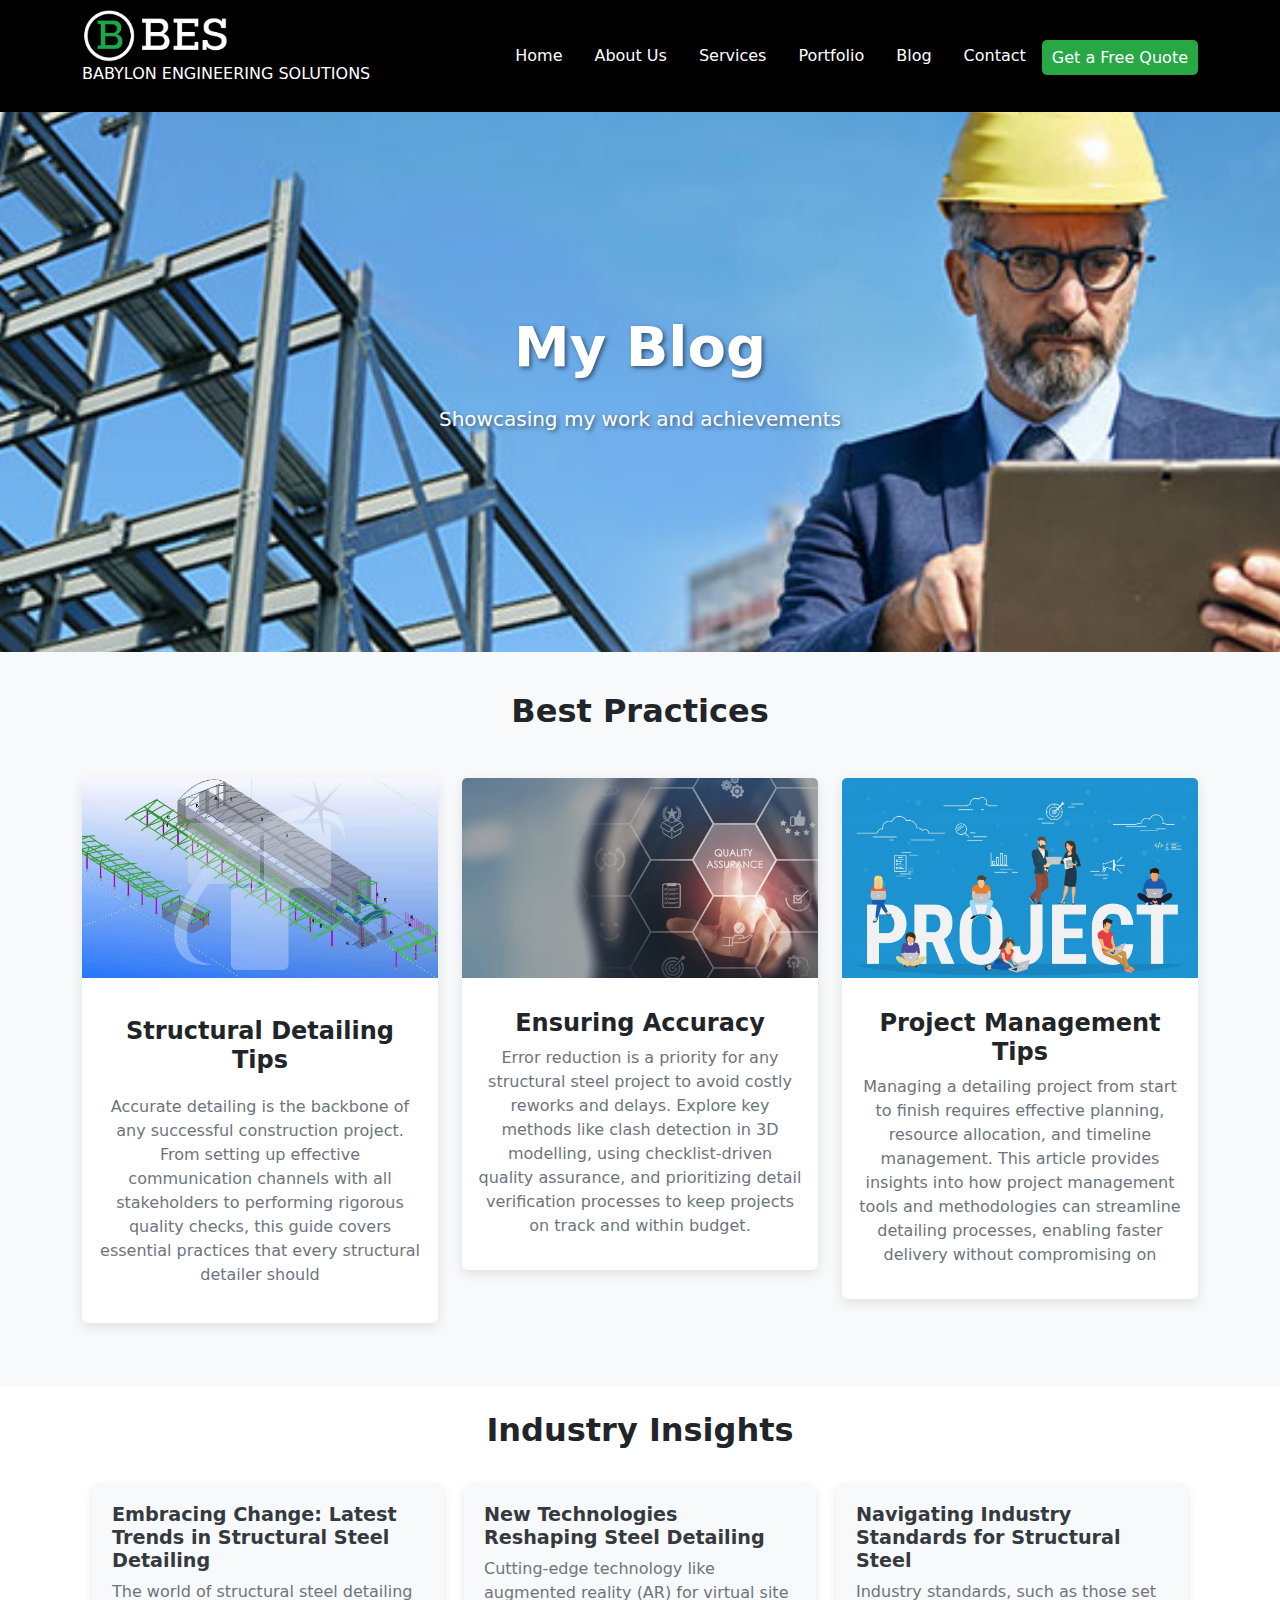
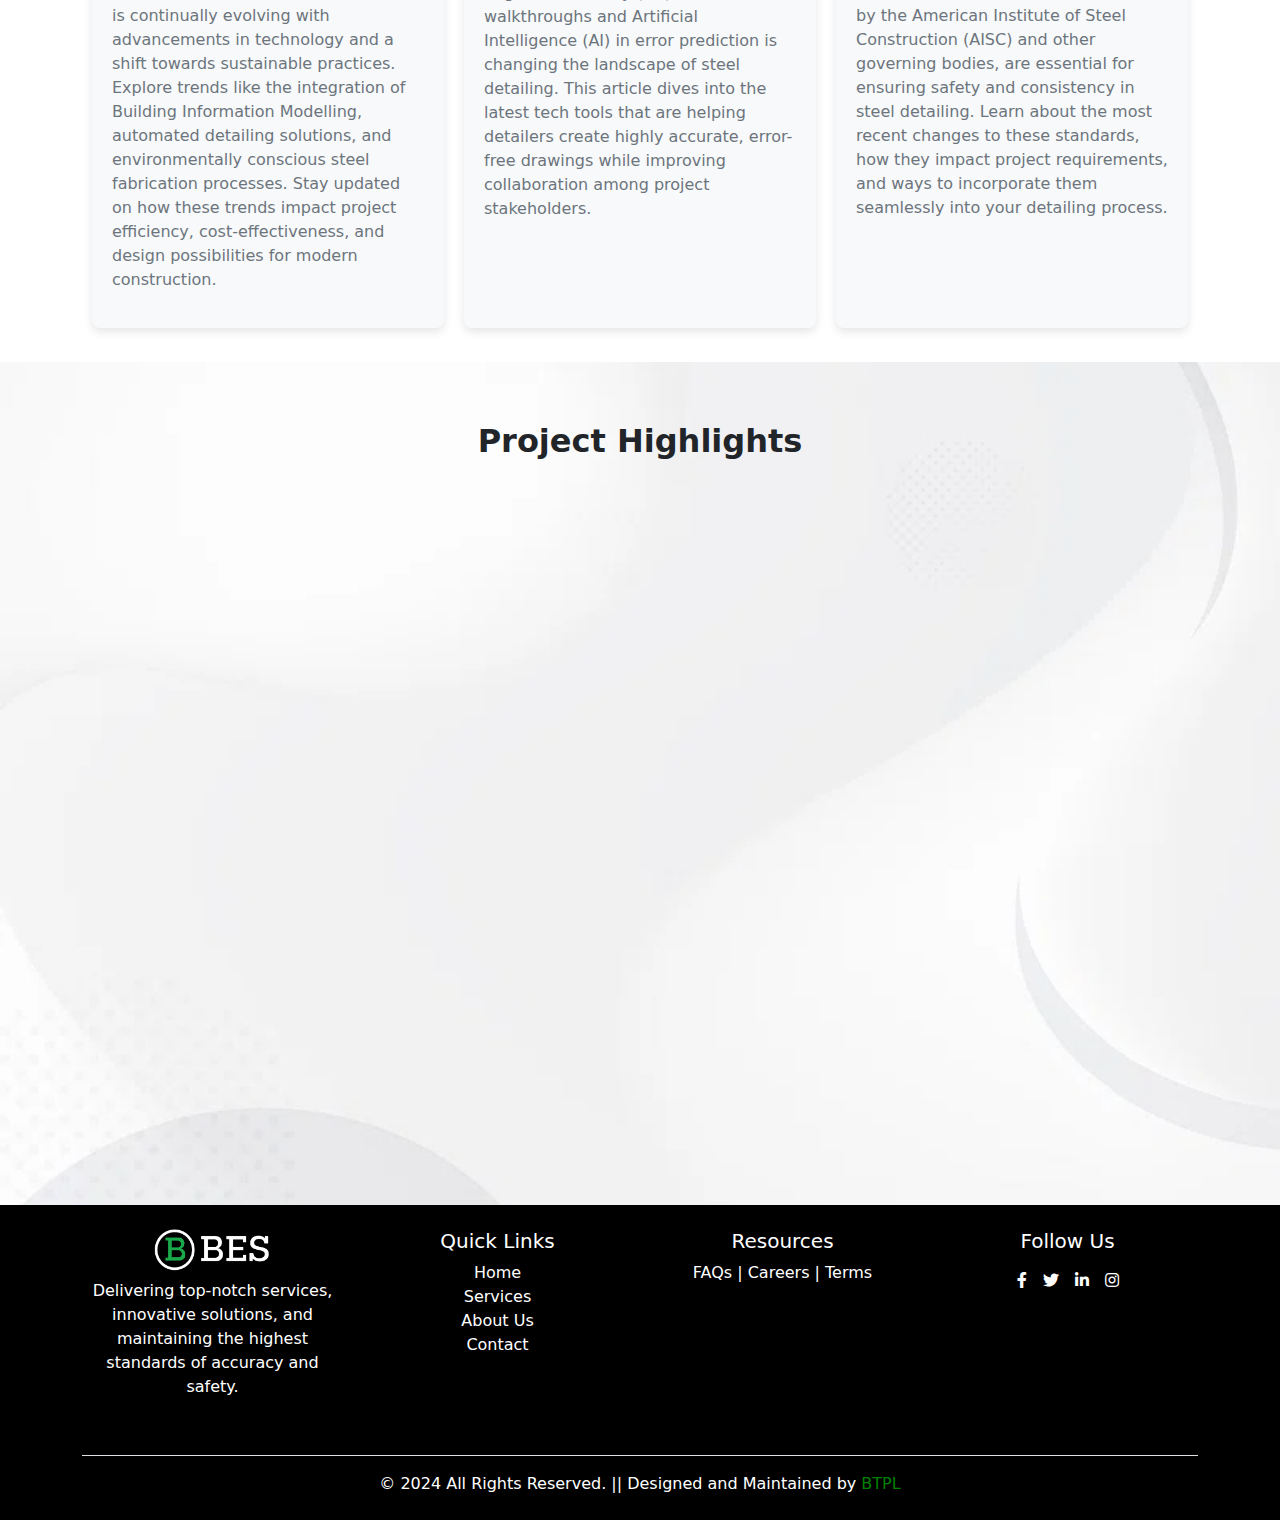
<file: blog.html>
<!DOCTYPE html>
<html lang="en">

<head>
    <meta charset="UTF-8">
    <meta name="viewport" content="width=device-width, initial-scale=1.0">
    <title>BES</title>
    <link href="https://cdn.jsdelivr.net/npm/bootstrap@5.3.3/dist/css/bootstrap.min.css" rel="stylesheet"
        integrity="sha384-QWTKZyjpPEjISv5WaRU9OFeRpok6YctnYmDr5pNlyT2bRjXh0JMhjY6hW+ALEwIH" crossorigin="anonymous">
    <link rel="stylesheet" href="style.css">
    <link href="https://unpkg.com/aos@2.3.1/dist/aos.css" rel="stylesheet">
    <link rel="stylesheet" href="https://cdnjs.cloudflare.com/ajax/libs/font-awesome/6.6.0/css/all.min.css">

    <script src="https://code.jquery.com/jquery-3.6.0.min.js"></script>
    <link rel="shortcut icon" type="image/x-icon" href="imges/BES WHITE-01[1].png" style="border-radius:50%;">

    <script>
        $(function () {
            $("#header").load("header.html");
            $("#footer").load("footer.html");
        });
    </script>

</head>

<body>
    <div id="header"></div>

    <section class="pro-section2 d-flex align-items-center text-white text-center">
        <div class="container">
            <div class="animated-title mb-4">
                <h1 class="display-4 fw-bold ">My Blog</h1>
            </div>
            <p class="lead">Showcasing my work and achievements</p>
        </div>
    </section>
           

   
  
  
   

      <section class="best-practices text-center">
        <div class="container">
            <h2 class="mb-5">Best Practices</h2>
            <div class="row">
                <!-- Sample Post Card -->
                <div class="col-md-4 mb-4">
                    <div class="card post-card">
                        <img src="imges/steel1.jpeg" alt="Structural Detailing Tips" class="card-img-top">
                        <div class="card-body">
                            <h5 class="post-title py-2">Structural Detailing Tips</h5>
                            <p class="post-summary py-1">Accurate detailing is the backbone of any successful construction project. From setting up effective communication channels with all stakeholders to performing rigorous quality checks, this guide covers essential practices that every structural detailer should </p>
                            <!-- <a href="#" class="btn btn-primary">Read More</a> -->
                        </div>
                    </div>
                </div>
    
                <!-- Post Card for Accuracy -->
                <div class="col-md-4 mb-4">
                    <div class="card post-card">
                        <img src="imges/blo.webp" alt="Ensuring Accuracy" class="card-img-top">
                        <div class="card-body">
                            <h5 class="post-title ">Ensuring Accuracy</h5>
                            <p class="post-summary">Error reduction is a priority for any structural steel project to avoid costly reworks and delays. Explore key methods like clash detection in 3D modelling, using checklist-driven quality assurance, and prioritizing detail verification processes to keep projects on track and within budget.</p>
                            <!-- <a href="#" class="btn btn-primary">Read More</a> -->
                        </div>
                    </div>
                </div>
    
                <!-- Post Card for Project Management -->
                <div class="col-md-4 mb-4">
                    <div class="card post-card">
                        <img src="imges/bloo.jpg" alt="Project Management Tips" class="card-img-top">
                        <div class="card-body">
                            <h5 class="post-title">Project Management Tips</h5>
                            <p class="post-summary">Managing a detailing project from start to finish requires effective planning, resource allocation, and timeline management. This article provides insights into how project management tools and methodologies can streamline detailing processes, enabling faster delivery without compromising on </p>
                            <!-- <a href="#" class="btn btn-primary">Read More</a> -->
                        </div>
                    </div>
                </div>
            </div>
        </div>
    </section>
    
    <div class="container insights-container py-4">
        <h2 class="text-center mb-4">Industry Insights</h2>
        <div class="d-flex flex-row flex-wrap"> <!-- Enables one-line layout with wrap for small screens -->
      
          <!-- Article 1 -->
          <div class="insight-article">
            <h3 class="insight-title">Embracing Change: Latest Trends in Structural Steel Detailing</h3>
            <p class="insight-description">The world of structural steel detailing is continually evolving with advancements in technology and a shift towards sustainable practices. Explore trends like the integration of Building Information Modelling, automated detailing solutions, and environmentally conscious steel fabrication processes. Stay updated on how these trends impact project efficiency, cost-effectiveness, and design possibilities for modern construction.</p>
            <!-- <a href="#" class="read-more">Read More</a> -->
          </div>
      
          <!-- Article 2 -->
          <div class="insight-article">
            <h3 class="insight-title">New Technologies Reshaping Steel Detailing</h3>
            <p class="insight-description">Cutting-edge technology like augmented reality (AR) for virtual site walkthroughs and Artificial Intelligence (AI) in error prediction is changing the landscape of steel detailing. This article dives into the latest tech tools that are helping detailers create highly accurate, error-free drawings while improving collaboration among project stakeholders.</p>
            <!-- <a href="#" class="read-more">Read More</a> -->
          </div>
      
          <!-- Article 3 -->
          <div class="insight-article">
            <h3 class="insight-title">Navigating Industry Standards for Structural Steel</h3>
            <p class="insight-description">Industry standards, such as those set by the American Institute of Steel Construction (AISC) and other governing bodies, are essential for ensuring safety and consistency in steel detailing. Learn about the most recent changes to these standards, how they impact project requirements, and ways to incorporate them seamlessly into your detailing process.</p>
            <!-- <a href="#" class="read-more">Read More</a> -->
          </div>
      
        </div>
      </div>
      
    <!-- <section class="software-comparisons text-center py-4">
        <div class="container">
            <h2 class="mb-5">Software Comparisons</h2>
            <div class="row">

                <div class="col-md-4 mb-4">
                    <div class="card comparison-card">
                        <img src="imges/bannerr.avif" alt="AutoCAD Software" class="card-img-top">
                        <div class="card-body">
                            <h5 class="comparison-title">AutoCAD</h5>
                            <p class="comparison-summary">Ideal for 2D and 3D CAD designs, offering great flexibility for architectural and structural projects.</p>
    
                        </div>
                    </div>
                </div>
    
            
                <div class="col-md-4 mb-4">
                    <div class="card comparison-card">
                        <img src="imges/rvit.png" alt="Revit Software" class="card-img-top">
                        <div class="card-body">
                            <h5 class="comparison-title ">Revit</h5>
                            <p class="comparison-summary">Specialized in Building Information Modeling (BIM), suitable for collaborative and multi-disciplinary </p>
                    
                        </div>
                    </div>
                </div>
    

                <div class="col-md-4 mb-4">
                    <div class="card comparison-card">
                        <img src="imges/Combiner-cor.png" alt="SolidWorks Software" class="card-img-top">
                        <div class="card-body">
                            <h5 class="comparison-title">SolidWorks</h5>
                            <p class="comparison-summary">Great for mechanical and industrial design projects, known for its 3D design precision and modeling </p>
                
                        </div>
                    </div>
                </div>
            </div>
        </div>
    </section> -->


    <div class="container-fluid project-highlights tt">
        <div class="container highlights-container">
          <h2 class="text-center mb-4 text-dark">Project Highlights</h2>
          <div class="row justify-content-center">
        
            <!-- Project 1 -->
            <div class="col-md-4 project-card">
              <h3 class="highlight-title">A Complex Industrial Facility: Detailing Challenges and Solutions</h3>
              <p class="highlight-description">Every project brings unique challenges, but large-scale industrial facilities often require a higher level of coordination and precision. This article highlights a recent project we completed, detailing the solutions we applied to overcome obstacles, ensure precision in connection detailing, and facilitate efficient fabrication and erection.</p>
              <!-- <a href="#" class="read-more">Read More</a> -->
            </div>
        
            <!-- Project 2 -->
            <div class="col-md-4 project-card">
              <h3 class="highlight-title">Commercial Construction Success: Steel Detailing for a Multi-Level Office Building</h3>
              <p class="highlight-description">Working on high-rise buildings poses its own set of challenges, from complex connection points to ensuring structural alignment across levels. In this project highlight, we walk through our detailing process for a multi-level office building, showcasing the strategies we used to maintain accuracy, reduce waste, and meet tight deadlines.</p>
              <!-- <a href="#" class="read-more">Read More</a> -->
            </div>
        
            <!-- Project 3 (if desired) -->
            <div class="col-md-4 project-card">
              <h3 class="highlight-title">Another Project Example</h3>
              <p class="highlight-description">Description of another project with its own unique set of challenges, focusing on a specific area of the construction process or detailing techniques.</p>
              <!-- <a href="#" class="read-more">Read More</a> -->
            </div>
          </div>
        </div>
      </div>
      
    <div id="footer"></div>
    <!-- Bootstrap JS -->
    <script src="https://unpkg.com/aos@2.3.1/dist/aos.js"></script>
    <script src="https://code.jquery.com/jquery-3.5.1.min.js"></script>
    <script src="https://cdn.jsdelivr.net/npm/@popperjs/core@2.9.2/dist/umd/popper.min.js"></script>
    <script src="https://maxcdn.bootstrapcdn.com/bootstrap/4.5.2/js/bootstrap.min.js"></script>
    <script>
        AOS.init();
    </script>
</body>

</html>
</file>
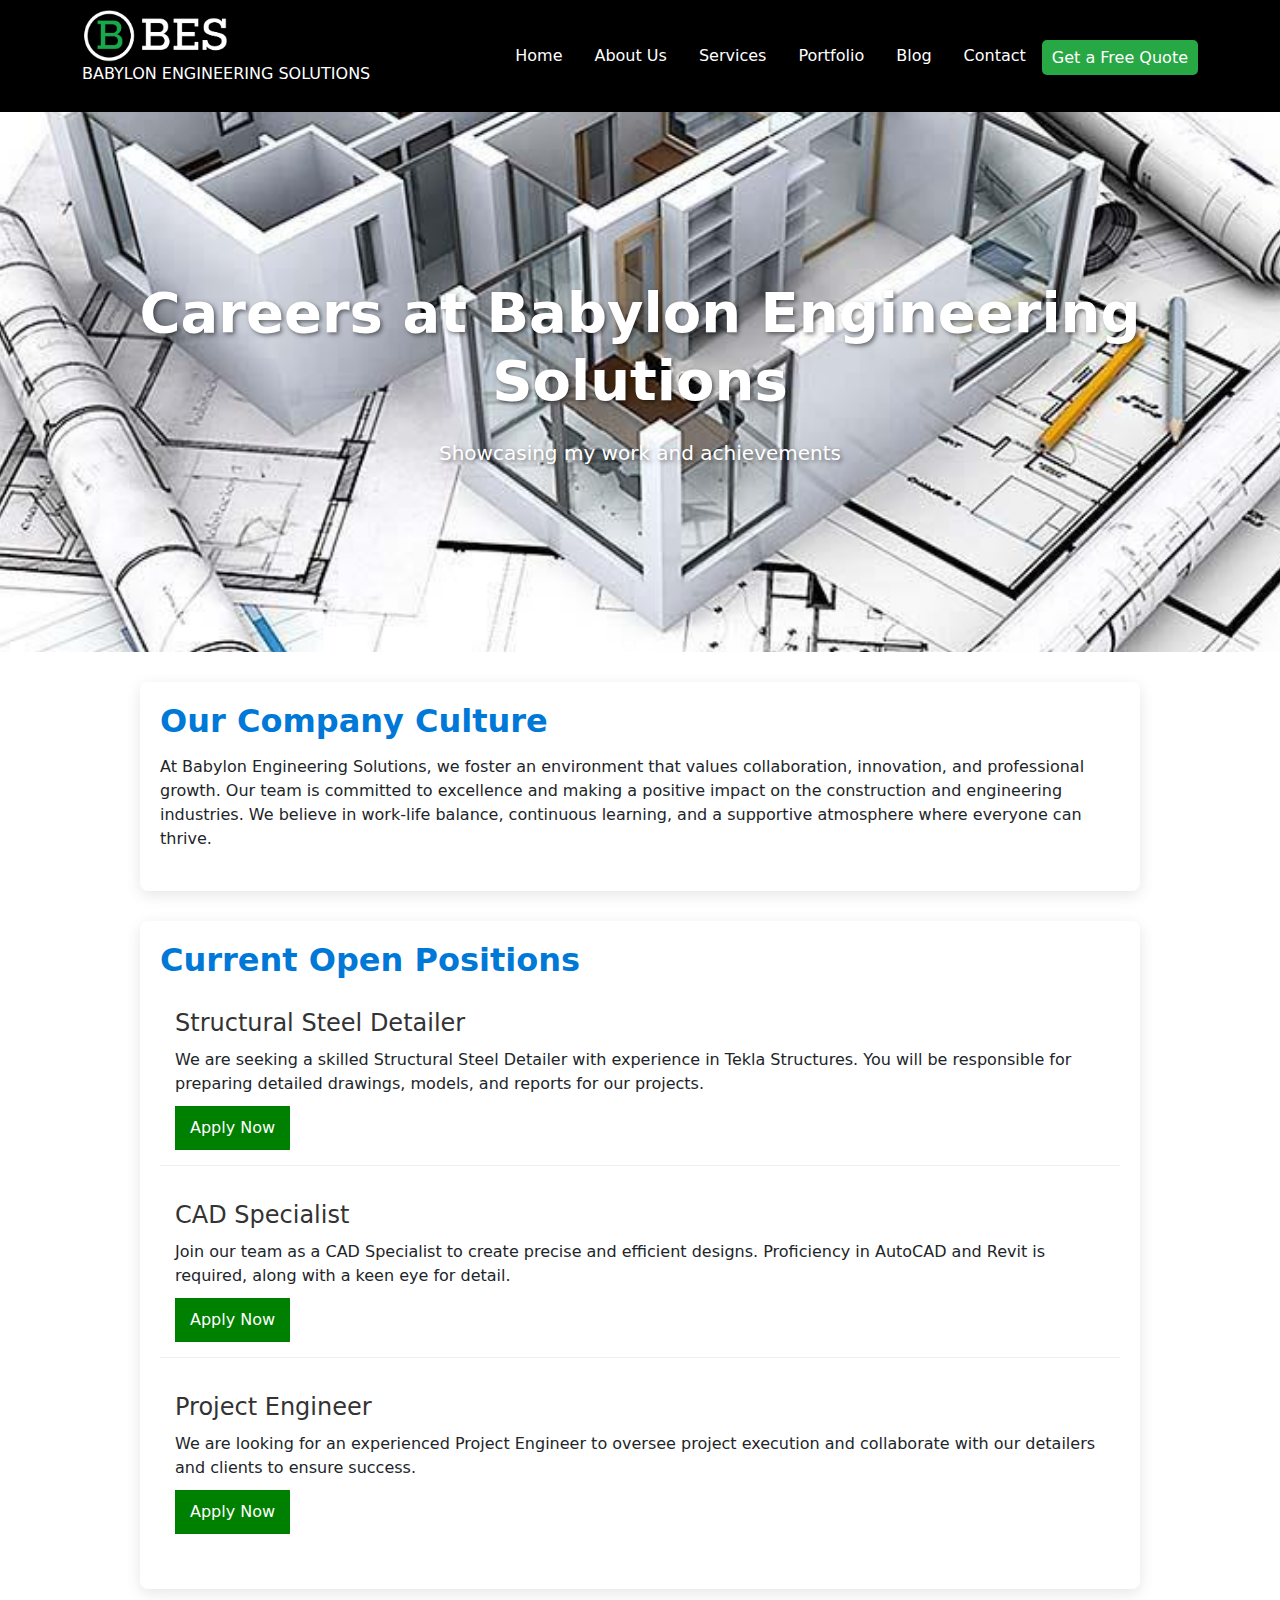
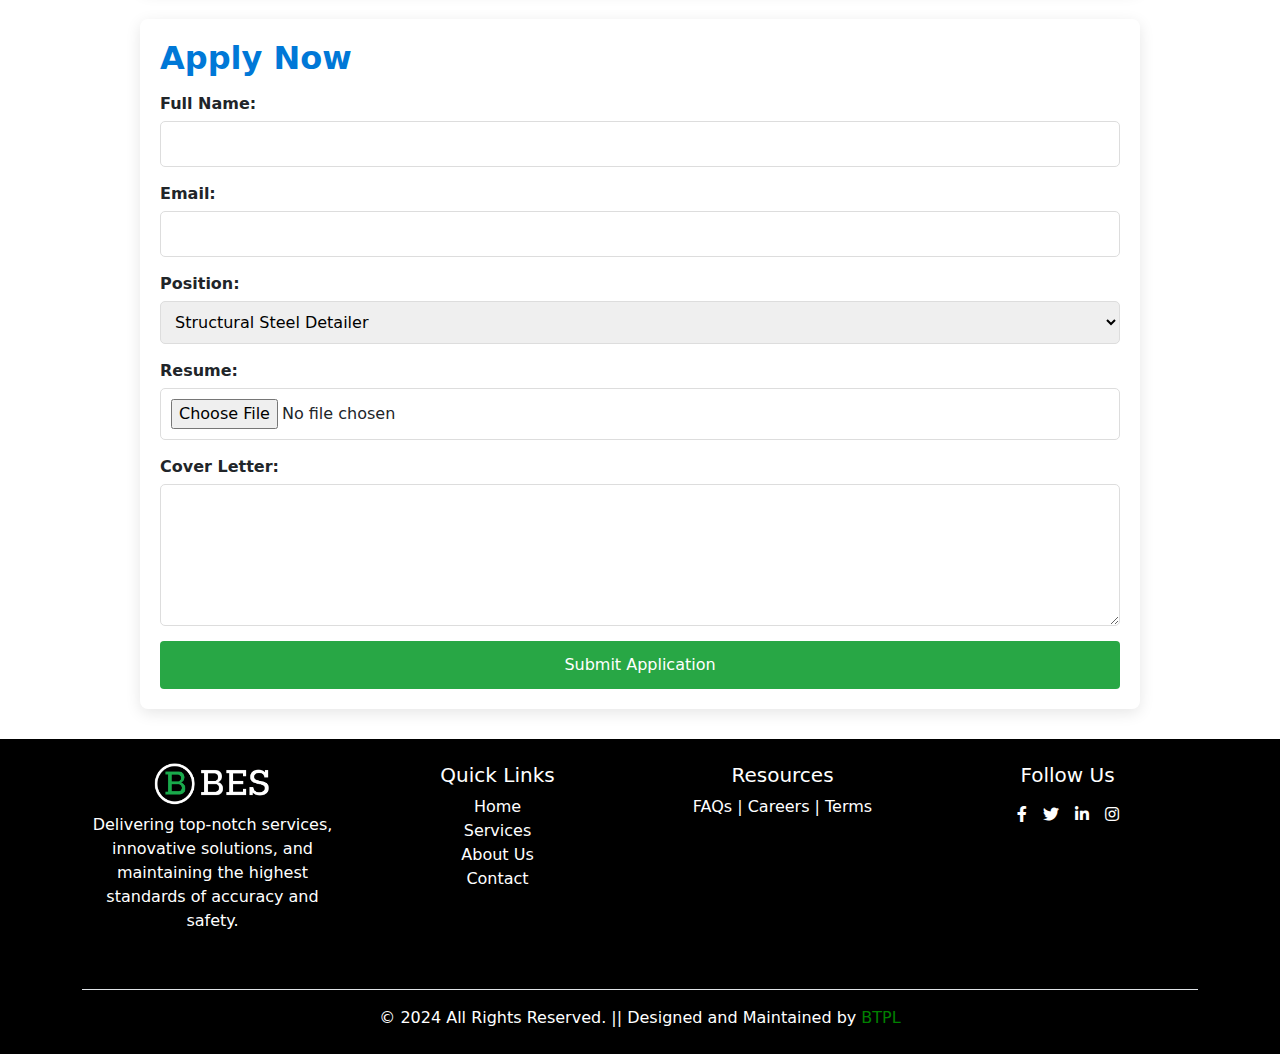
<file: carre.html>
<!DOCTYPE html>
<html lang="en">

<head>
    <meta charset="UTF-8">
    <meta name="viewport" content="width=device-width, initial-scale=1.0">
    <title>BES</title>
    <link href="https://cdn.jsdelivr.net/npm/bootstrap@5.3.3/dist/css/bootstrap.min.css" rel="stylesheet"
        integrity="sha384-QWTKZyjpPEjISv5WaRU9OFeRpok6YctnYmDr5pNlyT2bRjXh0JMhjY6hW+ALEwIH" crossorigin="anonymous">
    <link rel="stylesheet" href="style.css">
    <link href="https://unpkg.com/aos@2.3.1/dist/aos.css" rel="stylesheet">
    <link rel="stylesheet" href="https://cdnjs.cloudflare.com/ajax/libs/font-awesome/6.6.0/css/all.min.css">

    <script src="https://code.jquery.com/jquery-3.6.0.min.js"></script>
    <link rel="shortcut icon" type="image/x-icon" href="imges/BES WHITE-01[1].png" style="border-radius:50%;">

    <script>
        $(function () {
            $("#header").load("header.html");
            $("#footer").load("footer.html");
        });
    </script>
 <style>

.culture-section,
.positions-section,
.application-form-section {
    max-width: 1000px;
    margin: 30px auto;
    padding: 20px;
    background-color: #fff;
    border-radius: 8px;
    box-shadow: 0 4px 15px rgba(0, 0, 0, 0.1);
    animation: slideIn 1.5s ease-out;
}

.culture-section h2,
.positions-section h2,
.application-form-section h2 {
    font-size: 2em;
    color: #0078d7;
    margin-bottom: 15px;
}

.culture-section p {
    margin-bottom: 20px;
}

.position {
    margin-bottom: 20px;
    padding: 15px;
    border-bottom: 1px solid #eee;
}

.position:last-child {
    border-bottom: none;
}

.position h3 {
    font-size: 1.5em;
    color: #333;
}

.position p {
    margin: 10px 0;
}

.apply-btn {
    background-color: green;
    color: #fff;
    border: none;
    padding: 10px 15px;
    cursor: pointer;
    transition: background-color 0.3s;
}

.apply-btn:hover {
    background-color: #005bb5;
}

.application-form {
    display: flex;
    flex-direction: column;
}

.application-form label {
    margin-bottom: 5px;
    font-weight: bold;
}

.application-form input,
.application-form select,
.application-form textarea {
    margin-bottom: 15px;
    padding: 10px;
    border: 1px solid #ddd;
    border-radius: 5px;
    font-size: 1em;
}

.submit-btn {
    background-color: green;
    color: #fff;
    border: none;
    padding: 10px 15px;
    cursor: pointer;
    transition: background-color 0.3s;
}

.submit-btn:hover {
    background-color: #005bb5;
}


/* Animation Styles */
@keyframes fadeIn {
    from {
        opacity: 0;
    }
    to {
        opacity: 1;
    }
}

@keyframes slideIn {
    from {
        transform: translateY(20px);
        opacity: 0;
    }
    to {
        transform: translateY(0);
        opacity: 1;
    }
}

 </style>

</head>

<body>
    <div id="header"></div>

    <section class="pro-section d-flex align-items-center text-white text-center">
        <div class="container">
            <div class="animated-title mb-4">
                <h1 class="display-4 fw-bold ">Careers at Babylon Engineering Solutions</h1>
            </div>
            <p class="lead">Showcasing my work and achievements</p>
        </div>
    </section>
           

    <section class="culture-section">
        <h2>Our Company Culture</h2>
        <p>At Babylon Engineering Solutions, we foster an environment that values collaboration, innovation, and professional growth. Our team is committed to excellence and making a positive impact on the construction and engineering industries. We believe in work-life balance, continuous learning, and a supportive atmosphere where everyone can thrive.</p>
    </section>

    <section class="positions-section">
        <h2>Current Open Positions</h2>

        <div class="position">
            <h3>Structural Steel Detailer</h3>
            <p>We are seeking a skilled Structural Steel Detailer with experience in Tekla Structures. You will be responsible for preparing detailed drawings, models, and reports for our projects.</p>
            <button class="apply-btn">Apply Now</button>
        </div>

        <div class="position">
            <h3>CAD Specialist</h3>
            <p>Join our team as a CAD Specialist to create precise and efficient designs. Proficiency in AutoCAD and Revit is required, along with a keen eye for detail.</p>
            <button class="apply-btn">Apply Now</button>
        </div>

        <div class="position">
            <h3>Project Engineer</h3>
            <p>We are looking for an experienced Project Engineer to oversee project execution and collaborate with our detailers and clients to ensure success.</p>
            <button class="apply-btn">Apply Now</button>
        </div>
    </section>

    <section class="application-form-section">
        <h2>Apply Now</h2>
        <form class="application-form">
            <label for="name">Full Name:</label>
            <input type="text" id="name" name="name" required>

            <label for="email">Email:</label>
            <input type="email" id="email" name="email" required>

            <label for="position">Position:</label>
            <select id="position" name="position" required>
                <option value="Structural Steel Detailer">Structural Steel Detailer</option>
                <option value="CAD Specialist">CAD Specialist</option>
                <option value="Project Engineer">Project Engineer</option>
            </select>

            <label for="resume">Resume:</label>
            <input type="file" id="resume" name="resume" required>

            <label for="message">Cover Letter:</label>
            <textarea id="message" name="message" rows="5" required></textarea>

            <button type="submit" class="submit-btn">Submit Application</button>
        </form>
    </section>



     
    
 
      


  
      
    <div id="footer"></div>
    <!-- Bootstrap JS -->
    <script src="https://unpkg.com/aos@2.3.1/dist/aos.js"></script>
    <script src="https://code.jquery.com/jquery-3.5.1.min.js"></script>
    <script src="https://cdn.jsdelivr.net/npm/@popperjs/core@2.9.2/dist/umd/popper.min.js"></script>
    <script src="https://maxcdn.bootstrapcdn.com/bootstrap/4.5.2/js/bootstrap.min.js"></script>
    <script>
        AOS.init();

        document.addEventListener('DOMContentLoaded', function () {
    // Add any interactive JavaScript functionality here if needed
});


    </script>
  
</body>

</html>
</file>
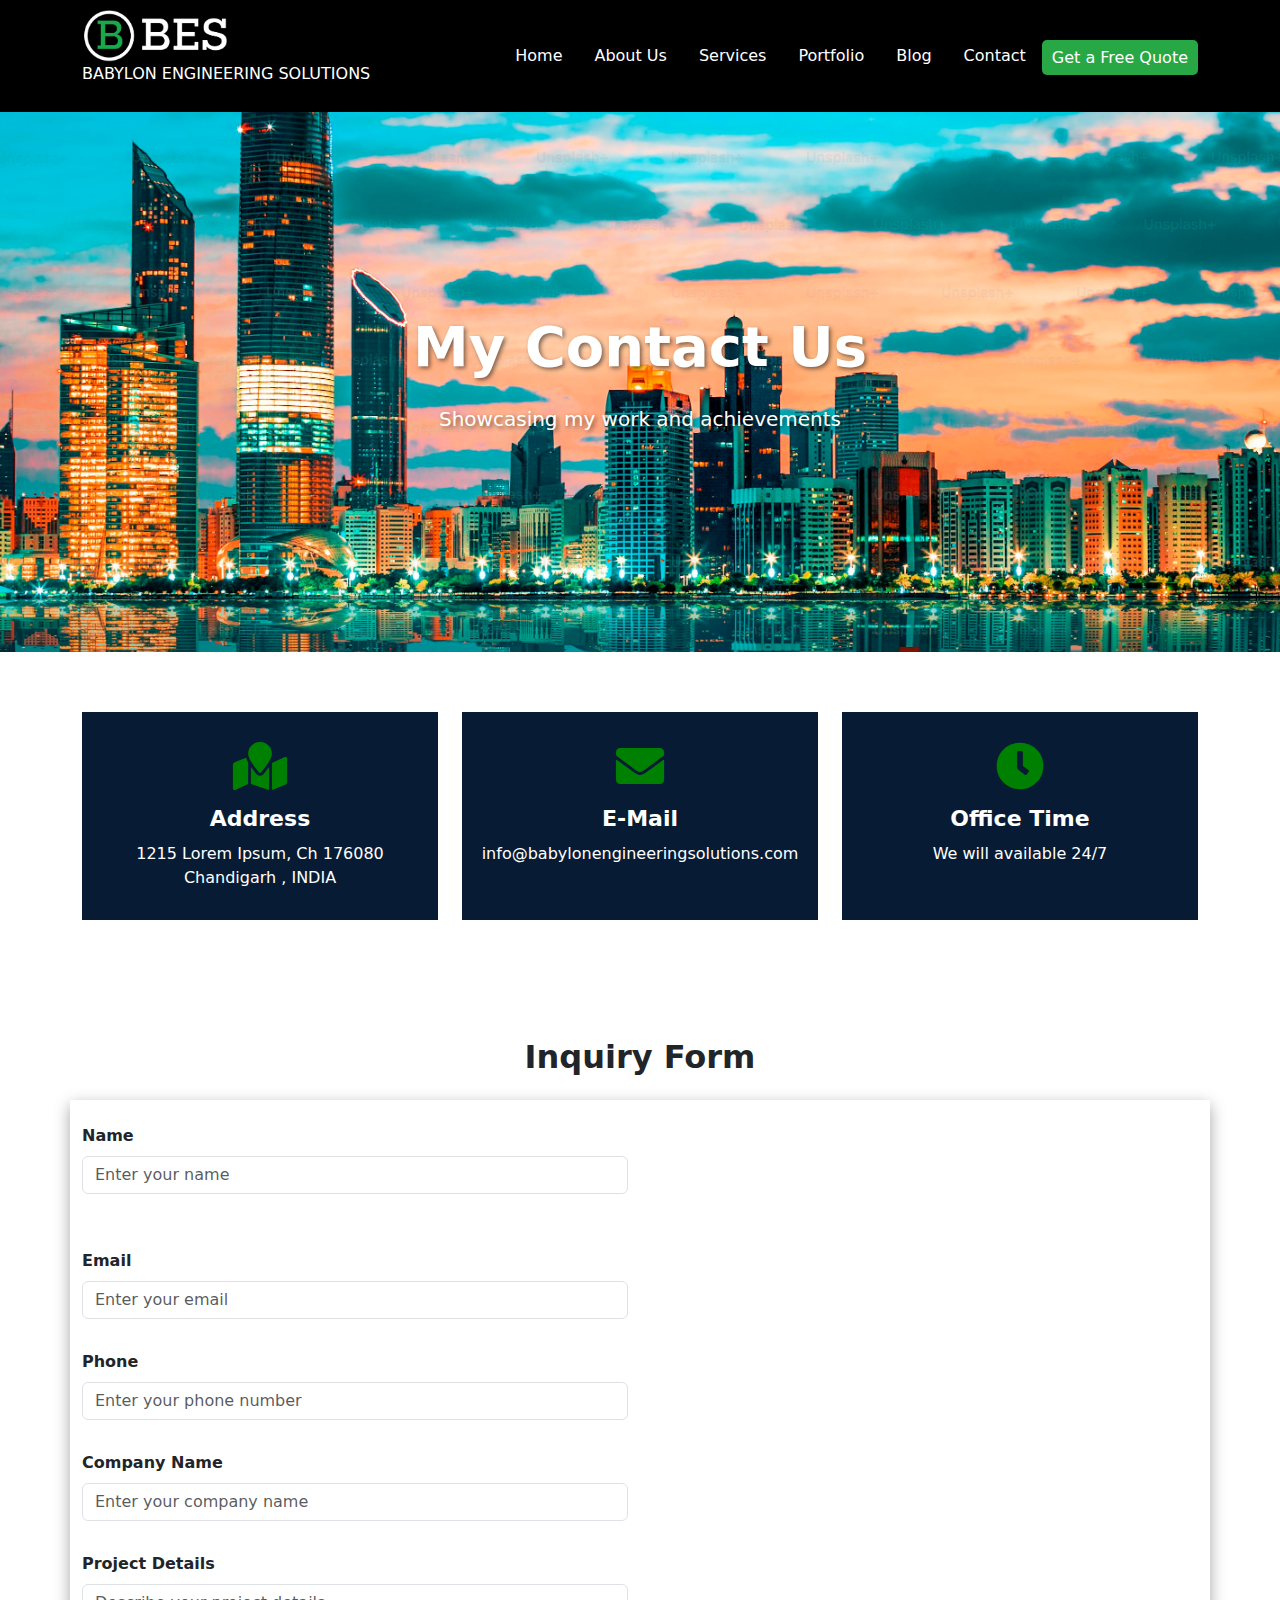
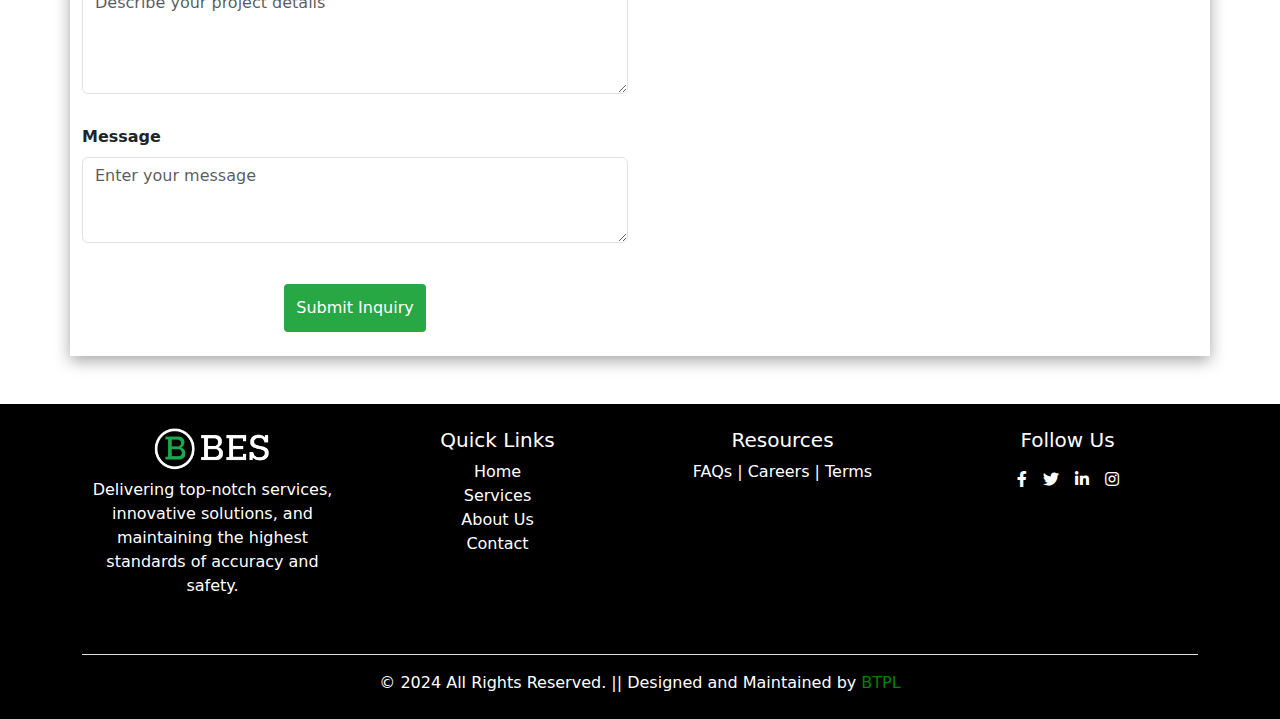
<file: contact.html>
<!DOCTYPE html>
<html lang="en">

<head>
    <meta charset="UTF-8">
    <meta name="viewport" content="width=device-width, initial-scale=1.0">
    <title>BES</title>
    <link href="https://cdn.jsdelivr.net/npm/bootstrap@5.3.3/dist/css/bootstrap.min.css" rel="stylesheet"
        integrity="sha384-QWTKZyjpPEjISv5WaRU9OFeRpok6YctnYmDr5pNlyT2bRjXh0JMhjY6hW+ALEwIH" crossorigin="anonymous">
    <link rel="stylesheet" href="style.css">
    <link href="https://unpkg.com/aos@2.3.1/dist/aos.css" rel="stylesheet">
    <link rel="stylesheet" href="https://cdnjs.cloudflare.com/ajax/libs/font-awesome/6.6.0/css/all.min.css">

    <script src="https://code.jquery.com/jquery-3.6.0.min.js"></script>
    <link rel="shortcut icon" type="image/x-icon" href="imges/BES WHITE-01[1].png" style="border-radius:50%;">

    <script>
        $(function () {
            $("#header").load("header.html");
            $("#footer").load("footer.html");
        });
    </script>

</head>

<body>
    <div id="header"></div>

    <section class="pro-section3 d-flex align-items-center text-white text-center">
        <div class="container">
            <div class="animated-title mb-4">
                <h1 class="display-4 fw-bold ">My Contact Us</h1>
            </div>
            <p class="lead">Showcasing my work and achievements</p>
        </div>
    </section>


    <section class="contact-page-sec">
        <div class="container">
          <div class="row">
            <div class="col-md-4">
              <div class="contact-info">
                <div class="contact-info-item">
                  <div class="contact-info-icon">
                    <i class="fas fa-map-marked"></i>
                  </div>
                  <div class="contact-info-text text-white">
                    <h2>address</h2>
                    <span class="text-white">1215 Lorem Ipsum, Ch 176080 </span> 
                    <span class="text-white">Chandigarh , INDIA</span> 
                  </div>
                </div>            
              </div>          
            </div>          
            <div class="col-md-4 text-white">
              <div class="contact-info">
                <div class="contact-info-item">
                  <div class="contact-info-icon">
                    <i class="fas fa-envelope"></i>
                  </div>
                  <div class="contact-info-text">
                    <h2>E-mail</h2>
                    <span class="text-white">info@babylonengineeringsolutions.com</span> 
                    <span></span>
                  </div>
                </div>            
              </div>                
            </div>                
            <div class="col-md-4">
              <div class="contact-info">
                <div class="contact-info-item">
                  <div class="contact-info-icon">
                    <i class="fas fa-clock"></i>
                  </div>
                  <div class="contact-info-text text-white">
                    <h2>office time</h2>
                    <span class="text-white ">We will available 24/7</span>
                    <span class="text-white"></span>
                  </div>
                </div>            
              </div>          
            </div>          
          </div>
        
        </div>
      </section>

      
<div class="container mt-5">
    <h2 class="text-center mb-4">Inquiry Form</h2>
    <div class="row boder">
      <!-- Left Column: Form -->
      <div class="col-lg-6">
        <form>
            <div class="mb-3 py-4">
              <label for="name" class="form-label">Name</label>
              <input type="text" class="form-control" id="name" placeholder="Enter your name" required>
            </div>
      
            <div class="mb-3">
              <label for="email" class="form-label">Email</label>
              <input type="email" class="form-control" id="email" placeholder="Enter your email" required>
            </div>
      
            <div class="mb-3">
              <label for="phone" class="form-label">Phone</label>
              <input type="tel" class="form-control" id="phone" placeholder="Enter your phone number" required>
            </div>
      
            <div class="mb-3">
              <label for="company" class="form-label">Company Name</label>
              <input type="text" class="form-control" id="company" placeholder="Enter your company name">
            </div>
      
            <div class="mb-3">
              <label for="project-details" class="form-label">Project Details</label>
              <textarea class="form-control" id="project-details" rows="4" placeholder="Describe your project details"></textarea>
            </div>
      
            <div class="mb-3">
              <label for="message" class="form-label">Message</label>
              <textarea class="form-control" id="message" rows="3" placeholder="Enter your message"></textarea>
            </div>
             <div class="tt" style="text-align: center;">
            <button type="submit" class="btn btn-primary ">Submit Inquiry</button>
            </div>
            <br>
          </form>
      </div>
  
      <!-- Right Column: Map -->
      <div class="col-lg-6">
        <div id="map">
          <!-- Embedding a Google Map iframe (replace with your preferred location) -->
          <iframe 
            src="https://www.google.com/maps/embed?pb=!1m18!1m12!1m3!1d3153.0195451196165!2d144.963057615318!3d-37.81362797975156!2m3!1f0!2f0!3f0!3m2!1i1024!2i768!4f13.1!3m3!1m2!1s0x6ad65d43f0b8c8af%3A0xb3ed5c6b0f0c0b0!2sMelbourne%2C%20Victoria%2C%20Australia!5e0!3m2!1sen!2sus!4v1677750207453!5m2!1sen!2sus" 
            width="100%" 
            height="100%" 
            style="border:0;" 
            allowfullscreen="" 
            loading="lazy" 
            referrerpolicy="no-referrer-when-downgrade">
          </iframe>
        </div>
      </div>
    </div>
  </div>
<br>
<br>  

    <div id="footer"></div>
    <!-- Bootstrap JS -->
    <script src="https://unpkg.com/aos@2.3.1/dist/aos.js"></script>
    <script src="https://code.jquery.com/jquery-3.5.1.min.js"></script>
    <script src="https://cdn.jsdelivr.net/npm/@popperjs/core@2.9.2/dist/umd/popper.min.js"></script>
    <script src="https://maxcdn.bootstrapcdn.com/bootstrap/4.5.2/js/bootstrap.min.js"></script>
    <script>
        AOS.init();
    </script>
</body>

</html>
</file>
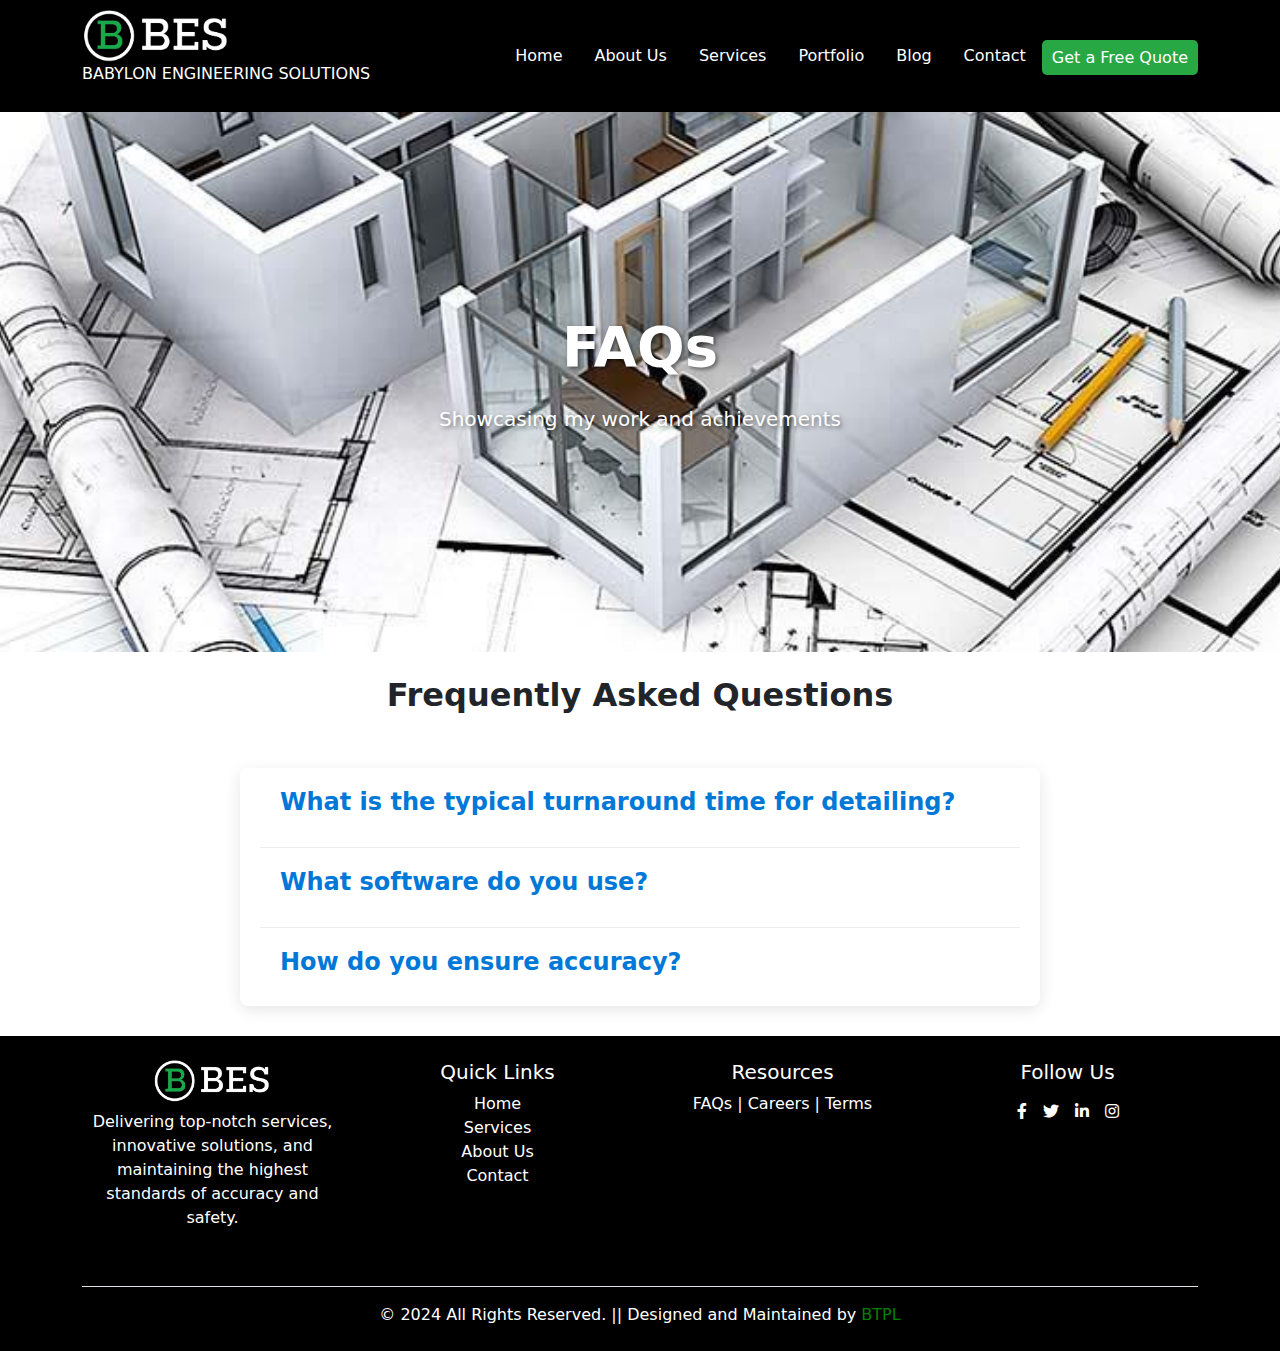
<file: fa.html>
<!DOCTYPE html>
<html lang="en">

<head>
    <meta charset="UTF-8">
    <meta name="viewport" content="width=device-width, initial-scale=1.0">
    <title>BES</title>
    <link href="https://cdn.jsdelivr.net/npm/bootstrap@5.3.3/dist/css/bootstrap.min.css" rel="stylesheet"
        integrity="sha384-QWTKZyjpPEjISv5WaRU9OFeRpok6YctnYmDr5pNlyT2bRjXh0JMhjY6hW+ALEwIH" crossorigin="anonymous">
    <link rel="stylesheet" href="style.css">
    <link href="https://unpkg.com/aos@2.3.1/dist/aos.css" rel="stylesheet">
    <link rel="stylesheet" href="https://cdnjs.cloudflare.com/ajax/libs/font-awesome/6.6.0/css/all.min.css">

    <script src="https://code.jquery.com/jquery-3.6.0.min.js"></script>
    <link rel="shortcut icon" type="image/x-icon" href="imges/BES WHITE-01[1].png" style="border-radius:50%;">

    <script>
        $(function () {
            $("#header").load("header.html");
            $("#footer").load("footer.html");
        });
    </script>
    <style>

.faq-section {
    max-width: 800px;
    margin: 30px auto;
    padding: 0 20px;
    background-color: #fff;
    border-radius: 8px;
    box-shadow: 0 4px 15px rgba(0, 0, 0, 0.1);
    animation: slideUp 1.5s;
}

.faq {
    padding: 20px;
    border-bottom: 1px solid #eee;
    transition: background-color 0.3s;
}

.faq:last-child {
    border-bottom: none;
}

.faq h2 {
    font-size: 1.5em;
    color: #0078d7;
    margin-bottom: 10px;
    cursor: pointer;
    transition: color 0.3s;
}

.faq p {
    font-size: 1em;
    margin-top: 5px;
    display: none;
    animation: fadeIn 1s;
}

.faq:hover {
    background-color: #f9f9f9;
}

.faq h2:hover {
    color: #005bb5;
}

/* Animation Styles */
@keyframes fadeIn {
    from {
        opacity: 0;
    }
    to {
        opacity: 1;
    }
}

@keyframes slideUp {
    from {
        transform: translateY(20px);
        opacity: 0;
    }
    to {
        transform: translateY(0);
        opacity: 1;
    }
}
    </style>

</head>

<body>
    <div id="header"></div>

    <section class="pro-section d-flex align-items-center text-white text-center">
        <div class="container">
            <div class="animated-title mb-4">
                <h1 class="display-4 fw-bold ">FAQs</h1>
            </div>
            <p class="lead">Showcasing my work and achievements</p>
        </div>
    </section>
           
    <h2 class="text-center py-4">Frequently Asked Questions</h2>
   
    <section class="faq-section">
        <div class="faq">
            <h2>What is the typical turnaround time for detailing?</h2>
            <p>Our typical turnaround time depends on the project's complexity and scale. However, we strive to deliver high-quality detailing services within 2-4 weeks for most projects. We always communicate timelines clearly and keep our clients updated throughout the process.</p>
        </div>

        <div class="faq">
            <h2>What software do you use?</h2>
            <p>We use industry-leading software such as Tekla Structures, AutoCAD, and Revit to create precise and efficient structural steel detailing. Our team stays up-to-date with the latest software advancements to ensure optimal performance and accuracy.</p>
        </div>

        <div class="faq">
            <h2>How do you ensure accuracy?</h2>
            <p>We have a comprehensive quality assurance process in place. This includes multiple layers of checks, peer reviews, and advanced clash detection techniques. Our experienced detailers meticulously review each project to ensure every detail is correct and conforms to industry standards.</p>
        </div>

        
    </section>
  
  
   


     
    
 
      


  
      
    <div id="footer"></div>
    <!-- Bootstrap JS -->
    <script src="https://unpkg.com/aos@2.3.1/dist/aos.js"></script>
    <script src="https://code.jquery.com/jquery-3.5.1.min.js"></script>
    <script src="https://cdn.jsdelivr.net/npm/@popperjs/core@2.9.2/dist/umd/popper.min.js"></script>
    <script src="https://maxcdn.bootstrapcdn.com/bootstrap/4.5.2/js/bootstrap.min.js"></script>
    <script>
        AOS.init();
    </script>
    <script>
        document.addEventListener('DOMContentLoaded', function () {
    const faqs = document.querySelectorAll('.faq h2');

    faqs.forEach(faq => {
        faq.addEventListener('click', () => {
            const answer = faq.nextElementSibling;
            answer.style.display = answer.style.display === 'block' ? 'none' : 'block';
        });
    });
});

    </script>
</body>

</html>
</file>
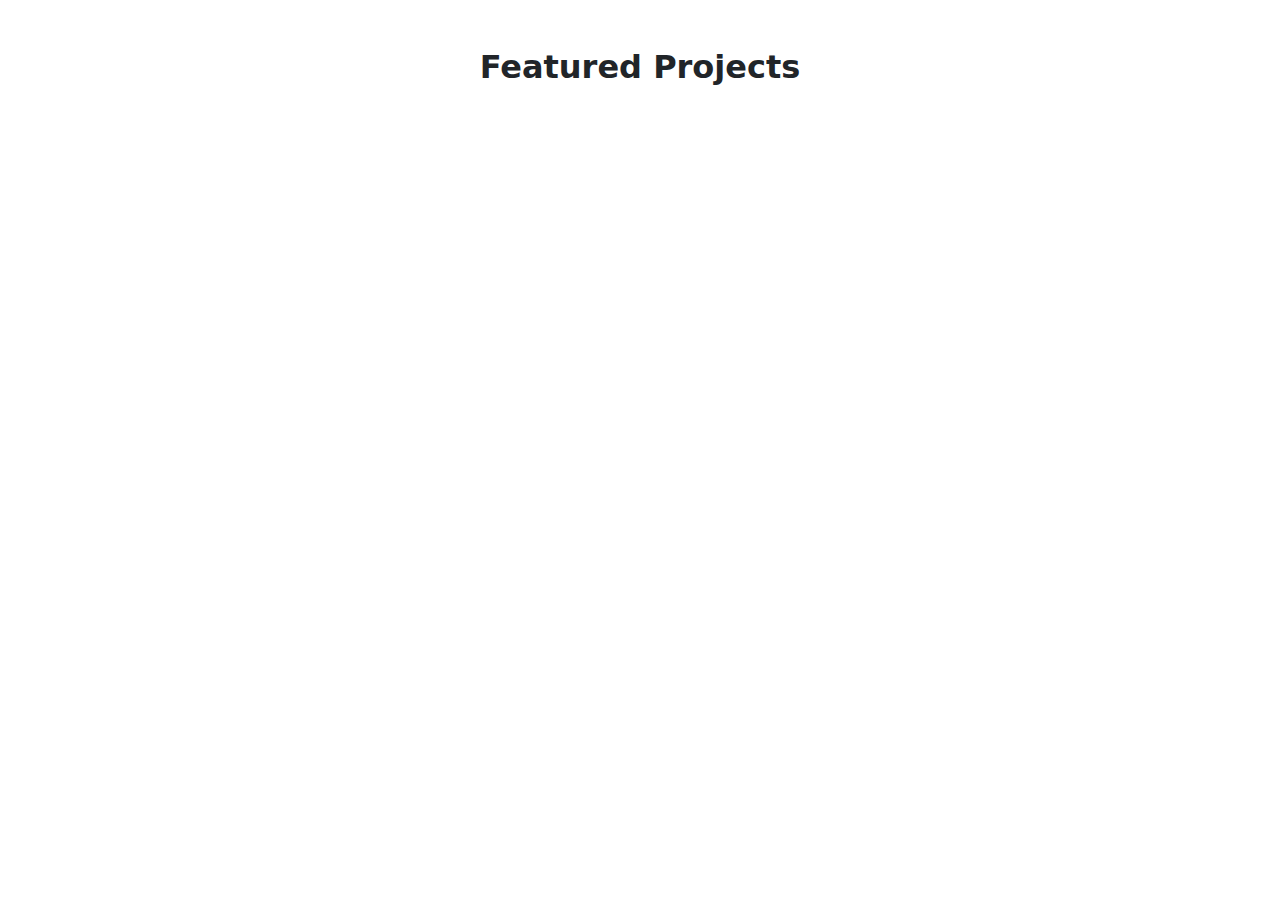
<file: gaurav.html>
<!DOCTYPE html>
<html lang="en">

<head>
    <meta charset="UTF-8">
    <meta name="viewport" content="width=device-width, initial-scale=1.0">
    <title>BES</title>
    <!-- Bootstrap CSS -->
    <link href="https://cdn.jsdelivr.net/npm/bootstrap@5.3.3/dist/css/bootstrap.min.css" rel="stylesheet">
    <link rel="stylesheet" href="style.css">
    <link href="https://unpkg.com/aos@2.3.1/dist/aos.css" rel="stylesheet">
    <link rel="stylesheet" href="https://cdnjs.cloudflare.com/ajax/libs/font-awesome/6.6.0/css/all.min.css">

    <!-- Owl Carousel CSS -->
    <link rel="stylesheet" href="https://cdnjs.cloudflare.com/ajax/libs/OwlCarousel2/2.3.4/assets/owl.carousel.min.css">
    <link rel="stylesheet" href="https://cdnjs.cloudflare.com/ajax/libs/OwlCarousel2/2.3.4/assets/owl.theme.default.min.css">
</head>

<body>
    <div id="header"></div>

    <!-- Featured Projects Section -->
    <div class="container my-5">
        <h2 class="text-center">Featured Projects</h2>
        <div class="owl-carousel owl-theme">
            <!-- Project Item 1 -->
            <div class="item">
                <div class="project-card">
                    <img src="imges/pro8.jpg" alt="Project 1" class="project-image">
                    <div class="project-description">
                        <h5>Project Title 1</h5>
                        <p>A brief description of the project showcasing the main features and highlights.</p>
                        <a href="portfolio.html" class="btn btn-success">View Project</a>
                    </div>
                </div>
            </div>
            <!-- Project Item 2 -->
            <div class="item">
                <div class="project-card">
                    <img src="imges/pro8.jpg" alt="Project 2" class="project-image">
                    <div class="project-description">
                        <h5>Project Title 2</h5>
                        <p>A brief description of the project showcasing the main features and highlights.</p>
                        <a href="portfolio.html" class="btn btn-success">View Project</a>
                    </div>
                </div>
            </div>
            <!-- Additional project items as needed -->
        </div>
    </div>

    <!-- jQuery, Bootstrap, Owl Carousel JS -->
    <script src="https://code.jquery.com/jquery-3.6.0.min.js"></script>
    <script src="https://cdn.jsdelivr.net/npm/bootstrap@5.3.3/dist/js/bootstrap.bundle.min.js"></script>
    <script src="https://cdnjs.cloudflare.com/ajax/libs/OwlCarousel2/2.3.4/owl.carousel.min.js"></script>

    <!-- AOS Animation -->
    <script src="https://unpkg.com/aos@2.3.1/dist/aos.js"></script>
    <script>
        AOS.init();

        $(document).ready(function () {
            $(".owl-carousel").owlCarousel({
                loop: true,
                margin: 20,
                nav: true,
                dots: true,
                autoplay: true,
                autoplayTimeout: 3000,
                autoplayHoverPause: true,
                responsive: {
                    0: { items: 1 },
                    600: { items: 2 },
                    1000: { items: 3 }
                }
            });
        });
    </script>
</body>

</html>
</file>
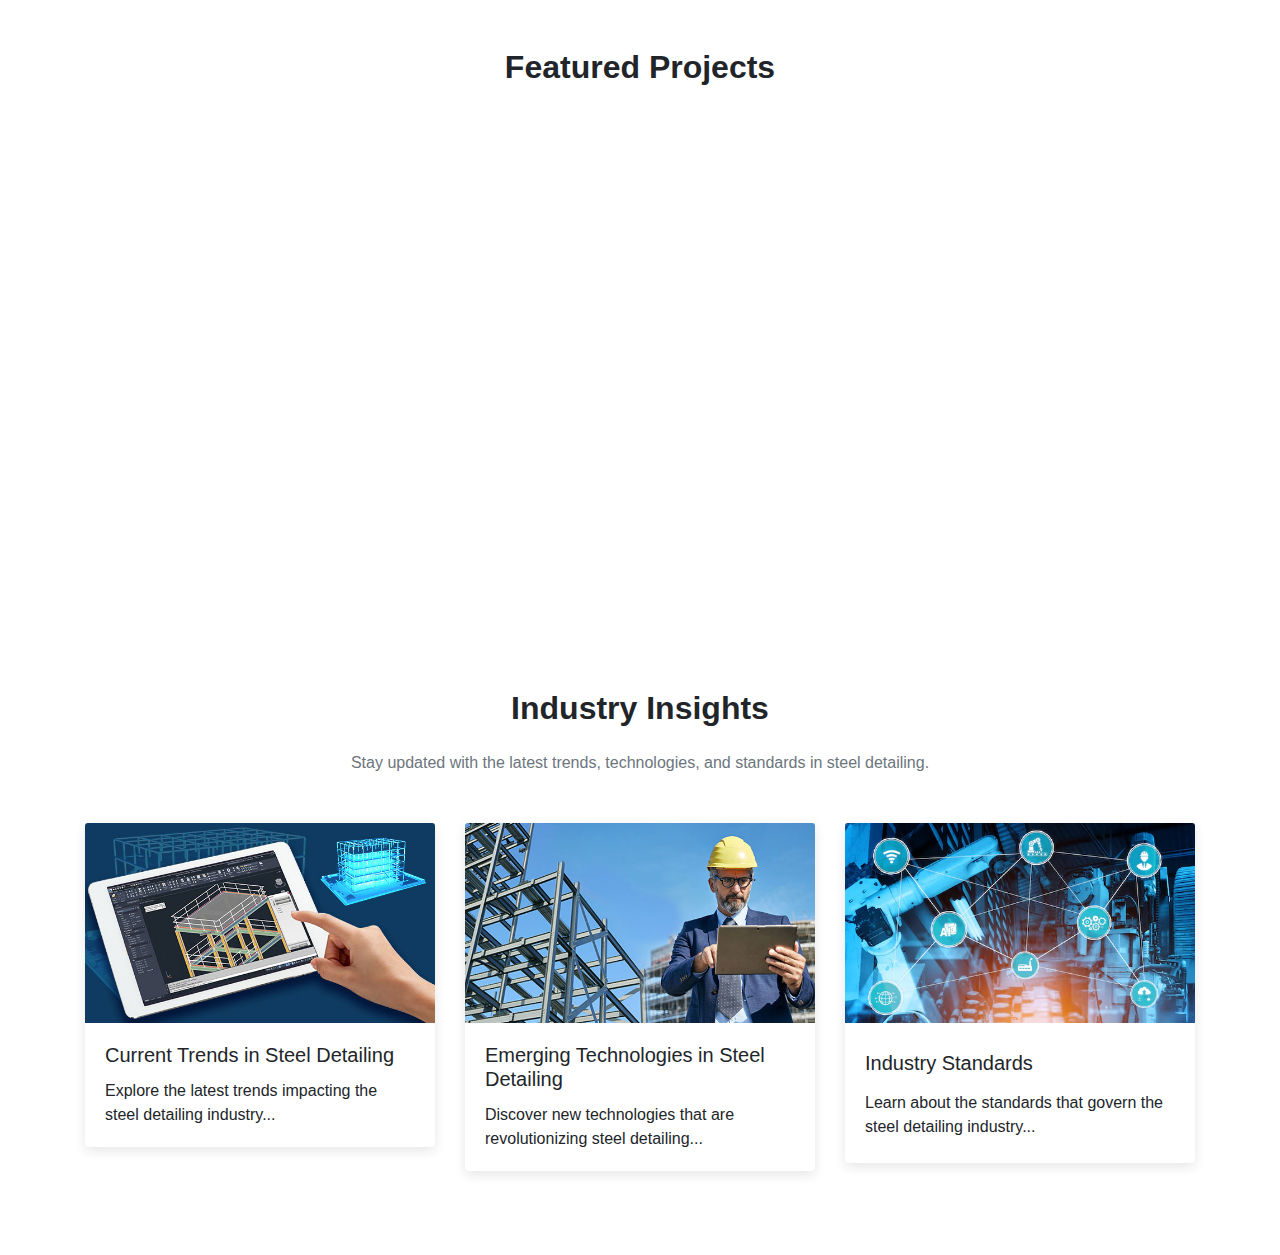
<file: mm.html>
<!DOCTYPE html>
<html lang="en">
<head>
    <meta charset="UTF-8">
    <meta name="viewport" content="width=device-width, initial-scale=1.0">
    <title>Featured Projects Carousel</title>
    <!-- Bootstrap CSS -->
    <link rel="stylesheet" href="https://maxcdn.bootstrapcdn.com/bootstrap/4.5.2/css/bootstrap.min.css">
    <!-- Owl Carousel CSS -->
    <link rel="stylesheet" href="https://cdnjs.cloudflare.com/ajax/libs/OwlCarousel2/2.3.4/assets/owl.carousel.min.css">
    <link rel="stylesheet" href="https://cdnjs.cloudflare.com/ajax/libs/OwlCarousel2/2.3.4/assets/owl.theme.default.min.css">
    <!-- Custom CSS (Optional) -->
    <link rel="stylesheet" href="style.css">
</head>
<body>

<div class="container my-5">
    <h2 class="text-center">Featured Projects</h2>
    <div class="owl-carousel owl-theme">
        
        <!-- Project Item 1 -->
        <div class="item">
            <div class="project-card">
                <img src="imges/pro8.jpg" alt="Project 1" class="project-image">
                <div class="project-description">
                    <h5>Project Title 1</h5>
                    <p>A brief description of the project showcasing the main features and highlights.</p>
                    <a href="portfolio.html" class="btn btn-success">View Project</a>
                </div>
            </div>
        </div>
        
        <!-- Project Item 2 -->
        <div class="item">
            <div class="project-card">
                <img src="imges/pro8.jpg" alt="Project 2" class="project-image">
                <div class="project-description">
                    <h5>Project Title 2</h5>
                    <p>A brief description of the project showcasing the main features and highlights.</p>
                    <a href="portfolio.html" class="btn btn-success">View Project</a>
                </div>
            </div>
        </div>
        
        <!-- Additional project items as needed -->
    </div>
</div>

<!-- jQuery, Owl Carousel, and Bootstrap JS -->
<script src="https://code.jquery.com/jquery-3.5.1.min.js"></script>
<script src="https://cdnjs.cloudflare.com/ajax/libs/OwlCarousel2/2.3.4/owl.carousel.min.js"></script>
<script src="https://maxcdn.bootstrapcdn.com/bootstrap/4.5.2/js/bootstrap.min.js"></script>

<script>
    $(document).ready(function(){
        $(".owl-carousel").owlCarousel({
            loop: true,
            margin: 20,
            nav: true,
            dots: true,
            autoplay: true,           // Enable autoplay
            autoplayTimeout: 3000,    // Time between transitions (3000ms = 3 seconds)
            autoplayHoverPause: true, // Pause on hover
            responsive: {
                0: { items: 1 },
                600: { items: 2 },
                1000: { items: 3 }
            }
        });
    });
</script>

</body>
</html>


<section class="container mt-5">
    <h2 class="text-center mb-4" data-aos="fade-down">Industry Insights</h2>
    <p class="text-center text-muted mb-5" data-aos="fade-up">Stay updated with the latest trends, technologies, and standards in steel detailing.</p>
    
    <div class="row">
      <!-- Article Card Example -->
      <div class="col-md-4 mb-4" data-aos="fade-up">
        <div class="card">
          <img src="imges/blog.jpg" class="card-img-top" alt="Trend Image">
          <div class="card-body">
            <h5 class="card-title">Current Trends in Steel Detailing</h5>
            <p class="card-text">Explore the latest trends impacting the steel detailing industry...</p>
            <!-- <a href="#" class="btn btn-primary">Read More</a> -->
          </div>
        </div>
      </div>

      <!-- Repeat for other articles -->
      <div class="col-md-4 mb-4" data-aos="fade-up" data-aos-delay="100">
        <div class="card">
          <img src="imges/blog1.jpg" class="card-img-top" alt="New Technology">
          <div class="card-body">
            <h5 class="card-title">Emerging Technologies in Steel Detailing</h5>
            <p class="card-text">Discover new technologies that are revolutionizing steel detailing...</p>
            <!-- <a href="#" class="btn btn-primary">Read More</a> -->
          </div>
        </div>
      </div>

      <div class="col-md-4 mb-4" data-aos="fade-up" data-aos-delay="200">
        <div class="card">
          <img src="imges/blog3.avif" class="card-img-top" alt="Industry Standards">
          <div class="card-body py-4">
            <h5 class="card-title py-1">Industry Standards</h5>
            <p class="card-text">Learn about the standards that govern the steel detailing industry...</p>
            <!-- <a href="#" class="btn btn-primary">Read More</a> -->
          </div>
        </div>
      </div>
    </div>
  </section>
</file>
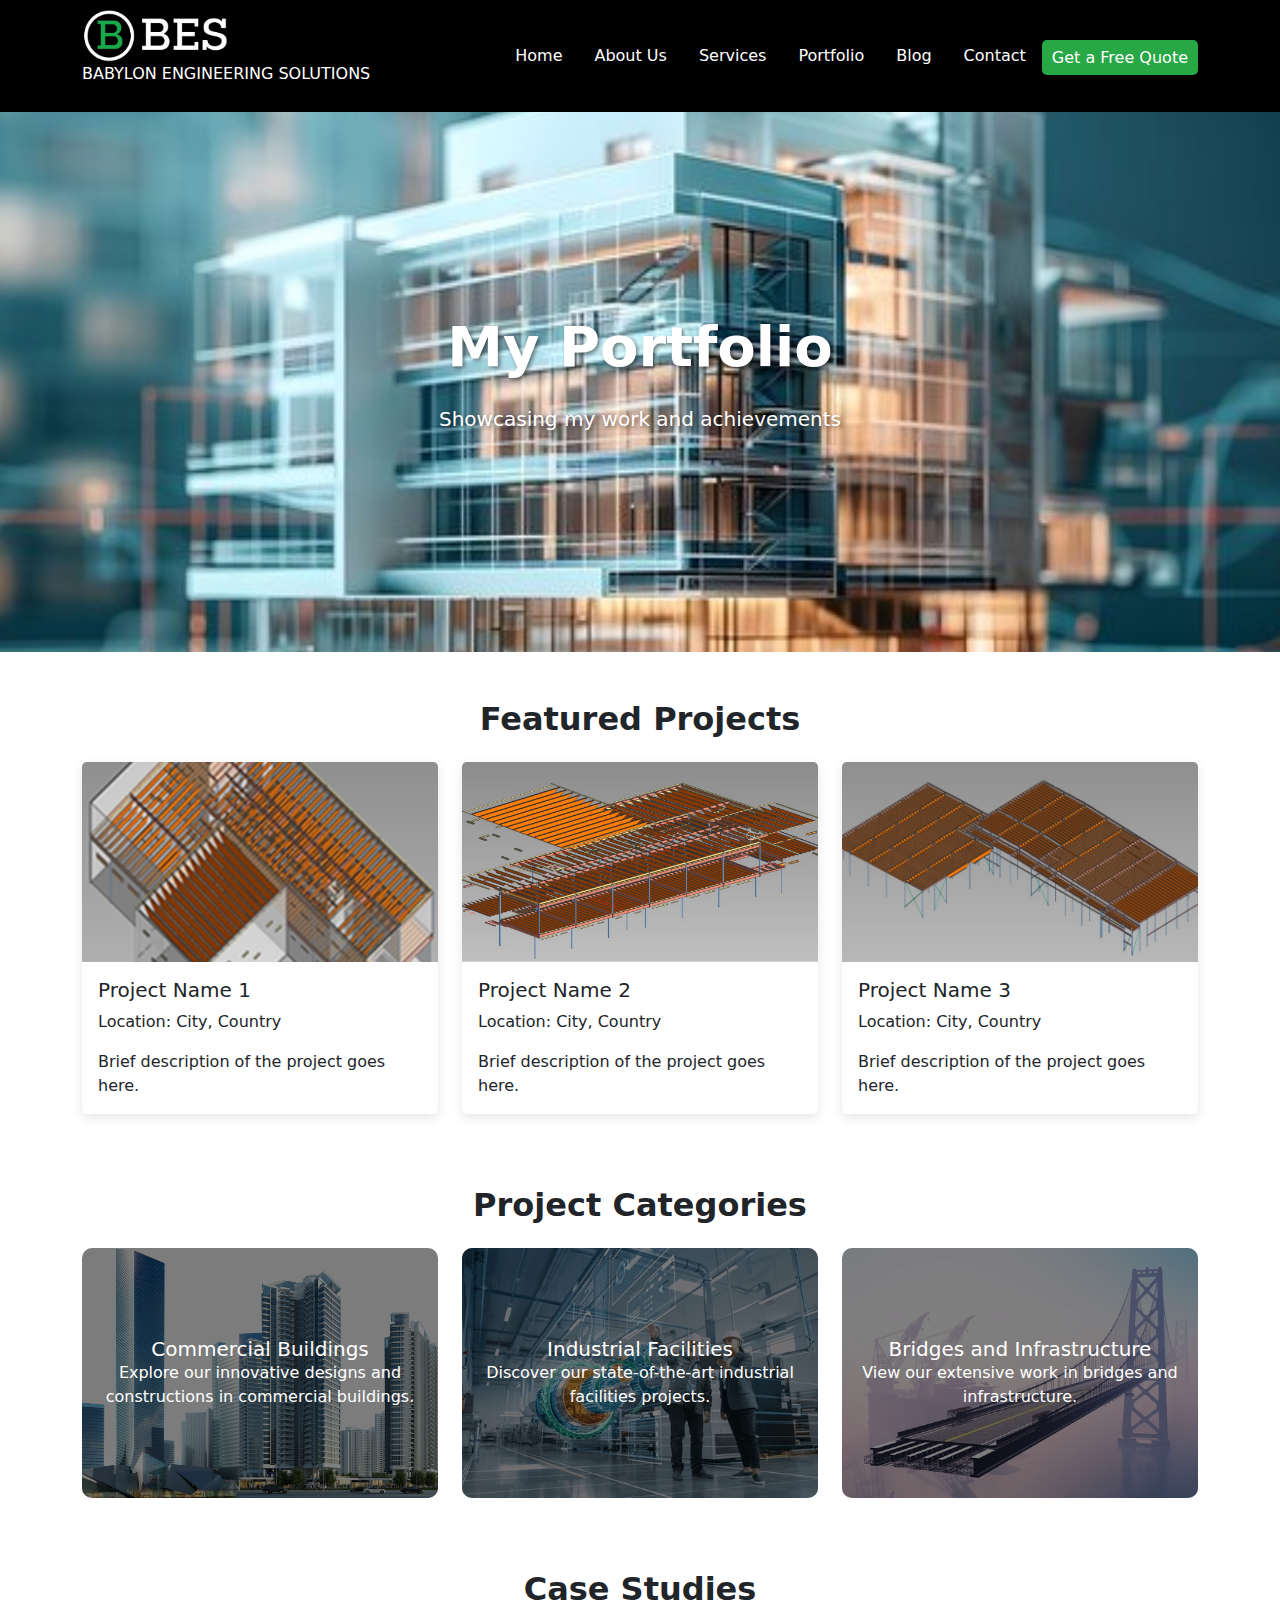
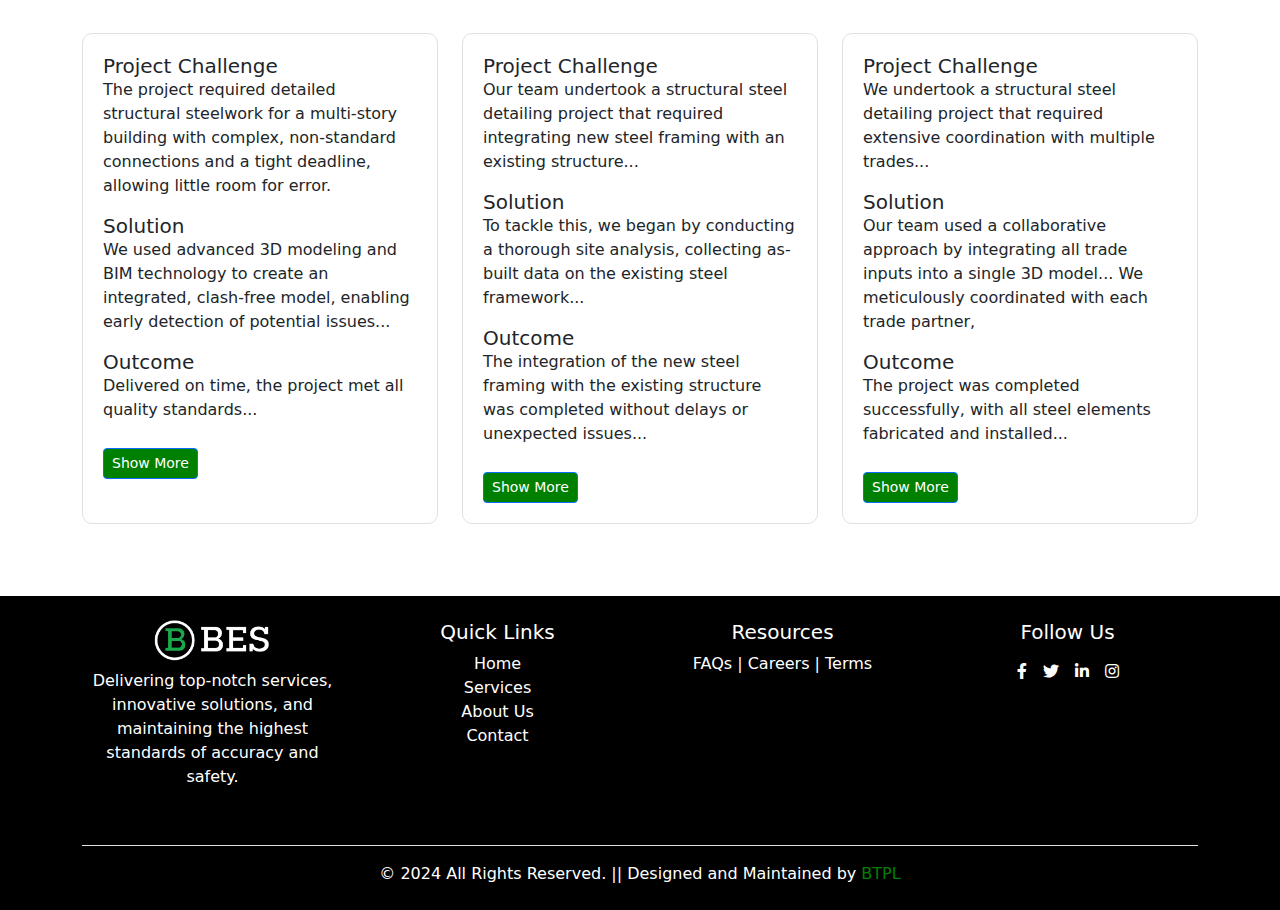
<file: protfolilo.html>
<!DOCTYPE html>
<html lang="en">

<head>
    <meta charset="UTF-8">
    <meta name="viewport" content="width=device-width, initial-scale=1.0">
    <title>BES</title>
    <link href="https://cdn.jsdelivr.net/npm/bootstrap@5.3.3/dist/css/bootstrap.min.css" rel="stylesheet"
        integrity="sha384-QWTKZyjpPEjISv5WaRU9OFeRpok6YctnYmDr5pNlyT2bRjXh0JMhjY6hW+ALEwIH" crossorigin="anonymous">
    <link rel="stylesheet" href="style.css">
    <link href="https://unpkg.com/aos@2.3.1/dist/aos.css" rel="stylesheet">
    <link rel="stylesheet" href="https://cdnjs.cloudflare.com/ajax/libs/font-awesome/6.6.0/css/all.min.css">

    <script src="https://code.jquery.com/jquery-3.6.0.min.js"></script>
    <link rel="shortcut icon" type="image/x-icon" href="imges/BES WHITE-01[1].png" style="border-radius:50%;">

    <script>
        $(function () {
            $("#header").load("header.html");
            $("#footer").load("footer.html");
        });
    </script>

</head>

<body>
    <div id="header"></div>

    <section class="pro-section1 d-flex align-items-center text-white text-center">
        <div class="container">
            <div class="animated-title mb-4">
                <h1 class="display-4 fw-bold ">My Portfolio</h1>
            </div>
            <p class="lead">Showcasing my work and achievements</p>
        </div>
    </section>


    <div class="container mt-5">
        <h2 class="text-center mb-4">Featured Projects</h2>
        <div class="row">
            <!-- Project Card 1 -->
            <div class="col-md-4 mb-4">
                <div class="card animated-card">
                    <img src="imges/pro10.jpg" class="card-img-top" alt="Project Name 1">
                    <div class="card-body">
                        <h5 class="card-title">Project Name 1</h5>
                        <p class="card-text">Location: City, Country</p>
                        <p class="card-text">Brief description of the project goes here.</p>
                    </div>
                </div>
            </div>
            <!-- Project Card 2 -->
            <div class="col-md-4 mb-4">
                <div class="card animated-card">
                    <img src="imges/pro3.jpg" class="card-img-top" alt="Project Name 2">
                    <div class="card-body">
                        <h5 class="card-title">Project Name 2</h5>
                        <p class="card-text">Location: City, Country</p>
                        <p class="card-text">Brief description of the project goes here.</p>
                    </div>
                </div>
            </div>
            <!-- Project Card 3 -->
            <div class="col-md-4 mb-4">
                <div class="card animated-card">
                    <img src="imges/pro9.jpg" class="card-img-top" alt="Project Name 3">
                    <div class="card-body">
                        <h5 class="card-title">Project Name 3</h5>
                        <p class="card-text">Location: City, Country</p>
                        <p class="card-text">Brief description of the project goes here.</p>
                    </div>
                </div>
            </div>
        </div>
    </div>



    <div class="container mt-5">
        <h2 class="text-center mb-4">Project Categories</h2>
        <div class="row">
            <!-- Category Card 1 -->
            <div class="col-md-4 mb-4">
                <div id="commercial-buildings" class="category-card animated-card text-center">
                    <div class="card-body">
                        <h5 class="card-title">Commercial Buildings</h5>
                        <p class="card-text">Explore our innovative designs and constructions in commercial buildings.
                        </p>
                    </div>
                </div>
            </div>
            <!-- Category Card 2 -->
            <div class="col-md-4 mb-4">
                <div id="industrial-facilities" class="category-card animated-card text-center">
                    <div class="card-body">
                        <h5 class="card-title">Industrial Facilities</h5>
                        <p class="card-text">Discover our state-of-the-art industrial facilities projects.</p>
                    </div>
                </div>
            </div>
            <!-- Category Card 3 -->
            <div class="col-md-4 mb-4">
                <div id="bridges-infrastructure" class="category-card animated-card text-center">
                    <div class="card-body">
                        <h5 class="card-title">Bridges and Infrastructure</h5>
                        <p class="card-text">View our extensive work in bridges and infrastructure.</p>
                    </div>
                </div>
            </div>
            <!-- Category Card 4 -->
            <!-- <div class="col-md-3 mb-4">
                <div id="energy-sector" class="category-card animated-card text-center">
                    <div class="card-body">
                        <h5 class="card-title">Energy Sector</h5>
                        <p class="card-text">Learn about our projects in the energy sector.</p>
                    </div>
                </div>
            </div> -->
        </div>
    </div>
   
    <div class="container mt-5">
        <h2 class="text-center mb-4">Case Studies</h2>
        <div class="row">
            <!-- Case Study 1 -->
            <div class="col-md-4 mb-4">
                <div class="case-study-card animated-card h-100">
                    <div class="card-body">
                        <h5 class="card-title">Project Challenge</h5>
                        <p class="card-text short-text">The project required detailed structural steelwork for a
                            multi-story building with complex, non-standard connections and a tight deadline, allowing
                            little room for error.</p>
                        <p class="card-text full-text d-none">The project required detailed structural steelwork for a
                            multi-story building with complex, non-standard connections and a tight deadline, allowing
                            little room for error.</p>
                        <h5 class="card-title">Solution</h5>
                        <p class="card-text short-text">We used advanced 3D modeling and BIM technology to create an
                            integrated, clash-free model, enabling early detection of potential issues...</p>
                        <p class="card-text full-text d-none">We used advanced 3D modeling and BIM technology to create
                            an integrated, clash-free model, enabling early detection of potential issues. Custom
                            automation tools helped speed up repetitive tasks, and daily team reviews kept us on
                            schedule and aligned with design requirements.</p>
                        <h5 class="card-title">Outcome</h5>
                        <p class="card-text short-text">Delivered on time, the project met all quality standards...</p>
                        <p class="card-text full-text d-none">Delivered on time, the project met all quality standards
                            with precise, fabrication-ready details. The efficient process reduced on-site adjustments,
                            met complex design needs, and strengthened our client relationship.</p>
                        <button class="btn btn-primary btn-sm toggle-text">Show More</button>
                    </div>
                </div>
            </div>

            <!-- Repeat for Case Study 2 and Case Study 3 -->
            <!-- Case Study 2 -->
            <div class="col-md-4 mb-4">
                <div class="case-study-card animated-card h-100">
                    <div class="card-body">
                        <h5 class="card-title">Project Challenge</h5>
                        <p class="card-text short-text">Our team undertook a structural steel detailing project that
                            required integrating new steel framing with an existing structure...</p>
                        <p class="card-text full-text d-none">Our team undertook a structural steel detailing project
                            that required integrating new steel framing with an existing structure. The challenge was to
                            coordinate our designs precisely with the original steel layout, which had unique dimensions
                            and configurations not fully documented. This required accurate alignment and careful
                            planning to ensure the new steel framing would seamlessly connect with and support the
                            existing framework.

                        <p>
                        <h5 class="card-title">Solution</h5>
                        <p class="card-text short-text">To tackle this, we began by conducting a thorough site analysis,
                            collecting as-built data on the existing steel framework...</p>
                        <p class="card-text full-text d-none">To tackle this, we began by conducting a thorough site
                            analysis, collecting as-built data on the existing steel framework through laser scanning
                            and detailed field measurements. Using this data, we created an integrated 3D model that
                            combined both the existing and new steel structures. This model helped us identify potential
                            clashes, load concerns, and precise connection points before fabrication. We held frequent
                            coordination sessions with on-site engineers, incorporating real-time feedback to adjust
                            details as needed, ensuring that each new connection was compatible and structurally sound.

                        </p>
                        <h5 class="card-title">Outcome</h5>
                        <p class="card-text short-text">The integration of the new steel framing with the existing
                            structure was completed without delays  or unexpected issues...</p>
                        <p class="card-text full-text d-none">.The integration of the new steel framing with the
                            existing structure was completed without delays or unexpected issues. Our precise detailing
                            allowed for accurate fabrication and seamless installation, minimizing rework and on-site
                            adjustments. This careful coordination ensured a robust, unified structure that extended the
                            facility's capacity, meeting the client's specifications and operational goals. The project
                            success highlighted our team's ability to deliver detailed, reliable designs for complex
                            renovations and additions, reinforcing our reputation as a trusted partner in structural
                            steel detailing.

                        </p>
                        <button class="btn btn-primary btn-sm toggle-text">Show More</button>
                    </div>
                </div>
            </div>

            <!-- Case Study 3 -->
            <div class="col-md-4 mb-4">
                <div class="case-study-card animated-card h-100">
                    <div class="card-body">
                        <h5 class="card-title">Project Challenge</h5>
                        <p class="card-text short-text">We undertook a structural steel detailing project that required
                            extensive coordination with multiple trades...</p>
                        <p class="card-text full-text d-none">We undertook a structural steel detailing project that
                            required extensive coordination with multiple trades, including joist suppliers,
                            Buckling-Restrained Braces (BRB), mechanical systems, elevators, and miscellaneous steel
                            components. The challenge lay in aligning all these elements within a tight construction
                            schedule while ensuring no clashes or misalignments during fabrication and erection..</p>
                        <h5 class="card-title">Solution</h5>
                        <p class="card-text short-text">Our team used a collaborative approach by integrating all trade
                            inputs into a single 3D model...  We meticulously coordinated with each trade partner,</p>
                        <p class="card-text full-text d-none">Our team used a collaborative approach by integrating all
                            trade inputs into a single 3D model. We meticulously coordinated with each trade partner,
                            sharing models and conducting regular clash detection reviews to identify and resolve
                            conflicts early. This included precise alignment of joist bearing points, BRB connections,
                            elevator shaft framing, and allowances for mechanical penetrations. Detailed shop drawings
                            were generated to reflect the coordinated designs, and ongoing communication with suppliers
                            and subcontractors ensured alignment with their specific requirements. To further streamline
                            the process, we established a clear workflow and scheduling system, holding weekly
                            coordination meetings with all stakeholders to address changes promptly. This proactive
                            approach minimized delays and ensured that every element of the design was both feasible and
                            practical for construction.

                            .</p>
                        <h5 class="card-title">Outcome</h5>
                        <p class="card-text short-text">The project was completed successfully, with all steel elements
                            fabricated and installed...</p>
                        <p class="card-text full-text d-none">The project was completed successfully, with all steel
                            elements fabricated and installed without conflicts or delays. Our detailed coordination
                            enabled smooth integration of the joists, BRBs, mechanical systems, elevators, and
                            miscellaneous steel components. The seamless execution reduced rework on-site, optimized the
                            construction timeline, and met the client's expectations for quality and precision. This
                            project demonstrated our expertise in managing complex, multi-trade coordination and
                            reinforced our ability to deliver efficient and reliable structural steel detailing
                            solutions.</p>
                        <button class="btn btn-primary btn-sm toggle-text">Show More</button>
                    </div>
                </div>
            </div>
        </div>
    </div>
      <br>
      <br>
    <script>
        document.querySelectorAll('.toggle-text').forEach(button => {
            button.addEventListener('click', () => {
                const cardBody = button.parentElement;
                const shortText = cardBody.querySelectorAll('.short-text');
                const fullText = cardBody.querySelectorAll('.full-text');
                const isHidden = fullText[0].classList.contains('d-none');

                shortText.forEach(text => text.classList.toggle('d-none'));
                fullText.forEach(text => text.classList.toggle('d-none'));

                button.textContent = isHidden ? 'Show Less' : 'Show More';
            });
        });
    </script>



    <div id="footer"></div>
    <!-- Bootstrap JS -->
    <script src="https://unpkg.com/aos@2.3.1/dist/aos.js"></script>
    <script src="https://code.jquery.com/jquery-3.5.1.min.js"></script>
    <script src="https://cdn.jsdelivr.net/npm/@popperjs/core@2.9.2/dist/umd/popper.min.js"></script>
    <script src="https://maxcdn.bootstrapcdn.com/bootstrap/4.5.2/js/bootstrap.min.js"></script>
    <script>
        AOS.init();
    </script>
</body>

</html>
</file>
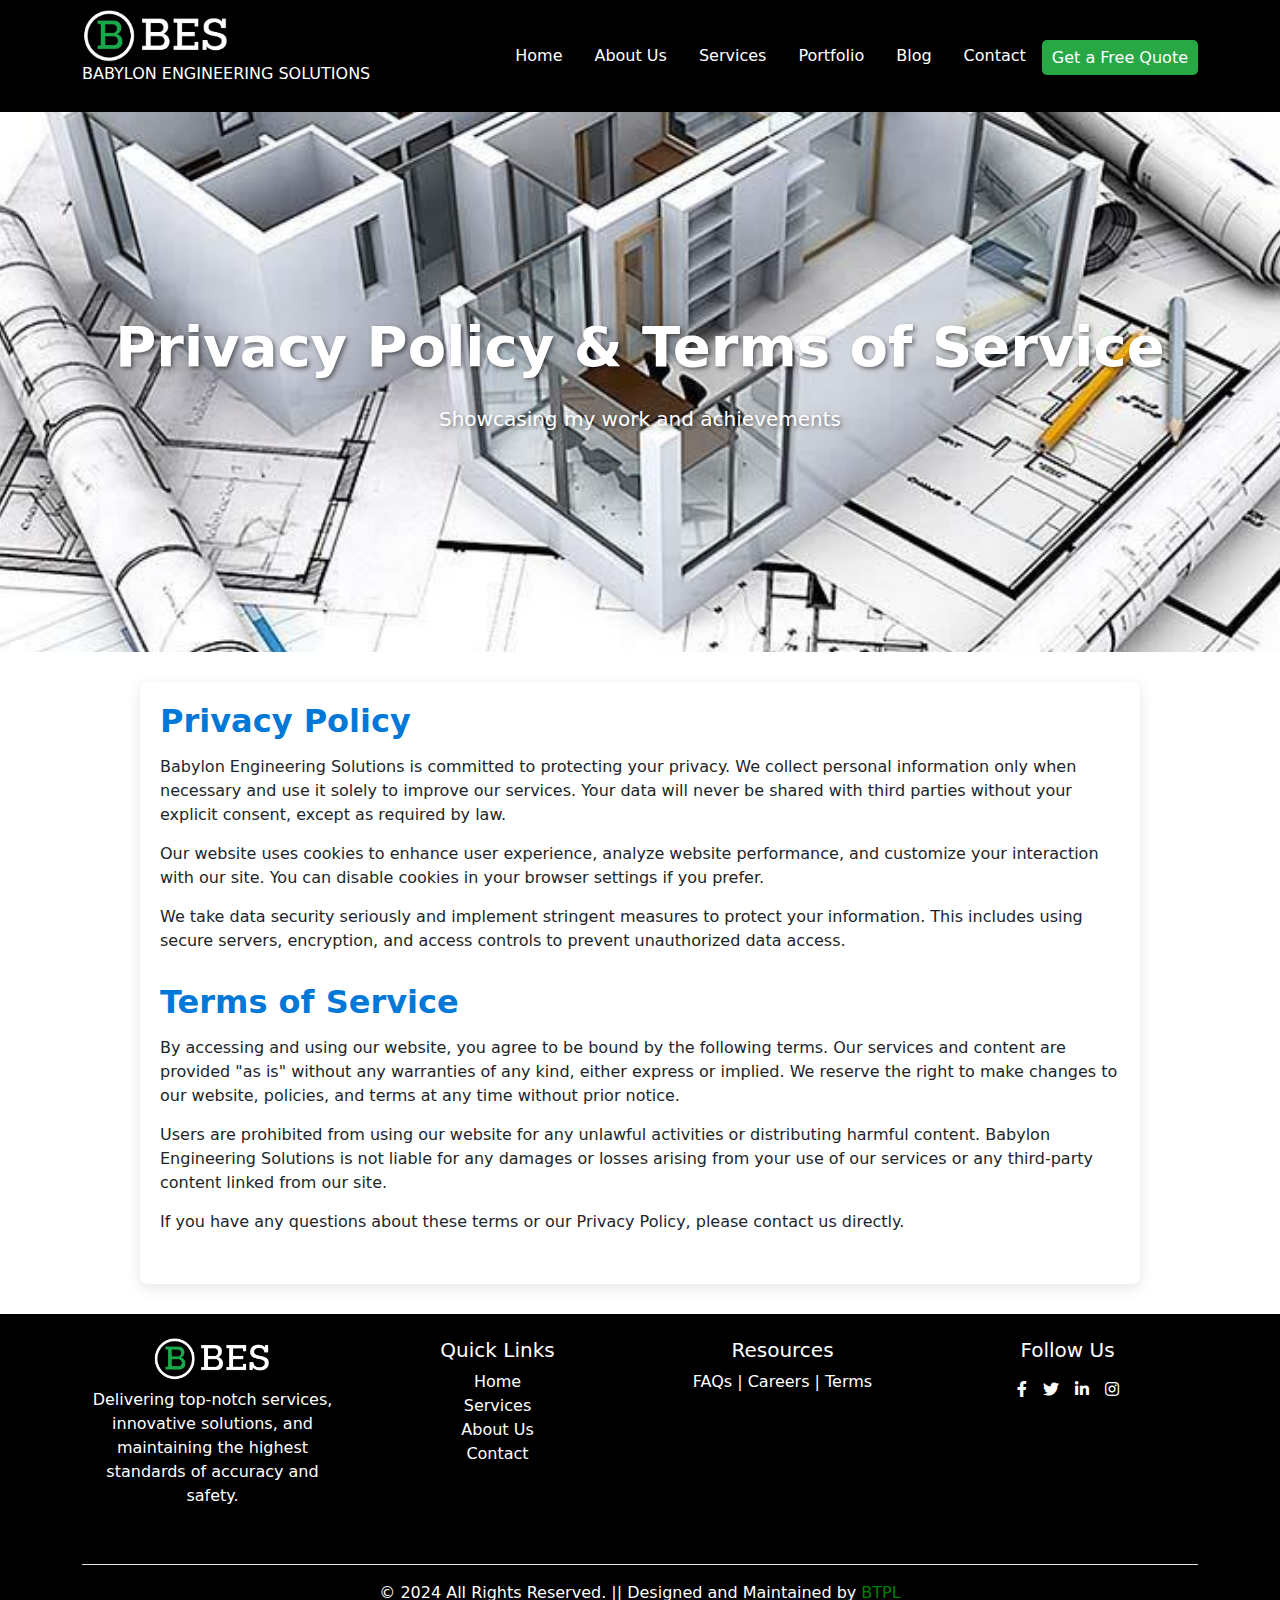
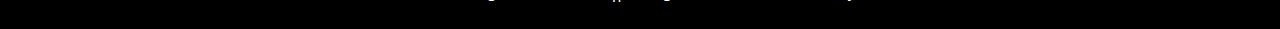
<file: team.html>
<!DOCTYPE html>
<html lang="en">

<head>
    <meta charset="UTF-8">
    <meta name="viewport" content="width=device-width, initial-scale=1.0">
    <title>BES</title>
    <link href="https://cdn.jsdelivr.net/npm/bootstrap@5.3.3/dist/css/bootstrap.min.css" rel="stylesheet"
        integrity="sha384-QWTKZyjpPEjISv5WaRU9OFeRpok6YctnYmDr5pNlyT2bRjXh0JMhjY6hW+ALEwIH" crossorigin="anonymous">
    <link rel="stylesheet" href="style.css">
    <link href="https://unpkg.com/aos@2.3.1/dist/aos.css" rel="stylesheet">
    <link rel="stylesheet" href="https://cdnjs.cloudflare.com/ajax/libs/font-awesome/6.6.0/css/all.min.css">

    <script src="https://code.jquery.com/jquery-3.6.0.min.js"></script>
    <link rel="shortcut icon" type="image/x-icon" href="imges/BES WHITE-01[1].png" style="border-radius:50%;">

    <script>
        $(function () {
            $("#header").load("header.html");
            $("#footer").load("footer.html");
        });
    </script>
    <style>

.policy-section {
    max-width: 1000px;
    margin: 30px auto;
    padding: 20px;
    background-color: #fff;
    border-radius: 8px;
    box-shadow: 0 4px 15px rgba(0, 0, 0, 0.1);
    animation: slideIn 1.5s ease-out;
}

.policy-content {
    margin-bottom: 30px;
    animation: fadeInSection 1.5s;
}

.policy-content h2 {
    font-size: 2em;
    color: #0078d7;
    margin-bottom: 15px;
}

.policy-content p {
    font-size: 1em;
    margin-bottom: 15px;
}

/* Animation Styles */
@keyframes fadeIn {
    from {
        opacity: 0;
    }
    to {
        opacity: 1;
    }
}

@keyframes slideIn {
    from {
        transform: translateY(20px);
        opacity: 0;
    }
    to {
        transform: translateY(0);
        opacity: 1;
    }
}

@keyframes fadeInSection {
    from {
        opacity: 0;
    }
    to {
        opacity: 1;
    }
}
    </style>

</head>

<body>
    <div id="header"></div>

    <section class="pro-section d-flex align-items-center text-white text-center">
        <div class="container">
            <div class="animated-title mb-4">
                <h1 class="display-4 fw-bold ">Privacy Policy & Terms of Service</h1>
            </div>
            <p class="lead">Showcasing my work and achievements</p>
        </div>
    </section>
           

  
    <section class="policy-section">
        <div class="policy-content">
            <h2>Privacy Policy</h2>
            <p>
                Babylon Engineering Solutions is committed to protecting your privacy. We collect personal information only when necessary and use it solely to improve our services. Your data will never be shared with third parties without your explicit consent, except as required by law.
            </p>
            <p>
                Our website uses cookies to enhance user experience, analyze website performance, and customize your interaction with our site. You can disable cookies in your browser settings if you prefer.
            </p>
            <p>
                We take data security seriously and implement stringent measures to protect your information. This includes using secure servers, encryption, and access controls to prevent unauthorized data access.
            </p>
        </div>

        <div class="policy-content">
            <h2>Terms of Service</h2>
            <p>
                By accessing and using our website, you agree to be bound by the following terms. Our services and content are provided "as is" without any warranties of any kind, either express or implied. We reserve the right to make changes to our website, policies, and terms at any time without prior notice.
            </p>
            <p>
                Users are prohibited from using our website for any unlawful activities or distributing harmful content. Babylon Engineering Solutions is not liable for any damages or losses arising from your use of our services or any third-party content linked from our site.
            </p>
            <p>
                If you have any questions about these terms or our Privacy Policy, please contact us directly.
            </p>
        </div>
    </section>
   


     
    
 
      


  
      
    <div id="footer"></div>
    <!-- Bootstrap JS -->
    <script src="https://unpkg.com/aos@2.3.1/dist/aos.js"></script>
    <script src="https://code.jquery.com/jquery-3.5.1.min.js"></script>
    <script src="https://cdn.jsdelivr.net/npm/@popperjs/core@2.9.2/dist/umd/popper.min.js"></script>
    <script src="https://maxcdn.bootstrapcdn.com/bootstrap/4.5.2/js/bootstrap.min.js"></script>
    <script>
        AOS.init();

        
        document.addEventListener('DOMContentLoaded', function () {
    // Add any interactive JavaScript functionality here if needed
});

    </script>
  
</body>

</html>
</file>
<file: style.css>
*{
    margin: 0;
    padding: 0;
    box-sizing: border-box;
   
}

html,body{
    /* height: 100%;
    width: 100%; */
    /* width: 100vh !important; */
    overflow-x: hidden;
}

 /* .nav-item a {
    color: #19A94B;
}

.red-br {
    background: white;
}

.syst-br {
    width: 90%;
    margin: 0 auto;
}

.brij {
    display: flex;
    align-items: center;
    justify-content: space-between;
    padding: 10px 0;
}  */


.red-br {
    background-color: black; /* Black background */
    padding: 10px 0; /* Padding for top and bottom */
}

.brij {
    display: flex;
    justify-content: space-between;
    align-items: center;
}

.nav-link {
    color: white; /* White text for links */
}

.nav-link:hover {
    color: #a8d8b9; /* Optional: Change link color on hover for better visibility */
}

.btn-success {
    background-color: #28a745; /* Success button color */
    border: none; /* No border */
}

.btn-success:hover {
    background-color: #218838; /* Darker shade on hover */
}

.navbar-toggler {
    border: none; /* No border for the toggle button */
}

.navbar-toggler:focus {
    outline: none; /* Remove outline on focus */
}


.header-section {
    position: relative;
    background: url('imges/engineer.jpg') no-repeat center center;
    background-size: cover;
    height: 80vh;
    /* Adjust height as needed */
    color: white;
    display: flex;
    align-items: center;
    justify-content: center;
    text-align: center;
    padding: 20px;
}

.header-content {
    background: rgba(0, 0, 0, 0.5);
    /* Optional overlay for better text visibility */
    padding: 30px;
    border-radius: 10px;
}

.cta-button {
    margin: 10px;
}

@media (max-width: 768px) {
    .header-section {
        height: 90vh;
        /* Reduce height on smaller screens */
    }

    .header-content h1 {
        font-size: 1.5rem;
        /* Smaller font size for mobile */
    }

    .header-content h4 {
        font-size: 1rem;
        /* Smaller font size for mobile */
    }
}

.service-card {
    background:
        #FFFFFF;
    /* Light background for service cards */
    border-radius: 10px;
    padding: 20px;
    text-align: center;
    transition: transform 0.3s;
    box-shadow: rgba(0, 0, 0, 0.35) 0px 5px 15px;

}

.service-card:hover {
    transform: translateY(-5px);
    /* Lift effect on hover */
    box-shadow: rgba(50, 50, 93, 0.25) 0px 50px 100px -20px, rgba(0, 0, 0, 0.3) 0px 30px 60px -30px, rgba(10, 37, 64, 0.35) 0px -2px 6px 0px inset;
}

.service-card:hover i{
    color: red;
}

.service-icon {
    font-size: 3rem;
    /* Icon size */
    color: green;
    /* Primary color for icons */
}

.why-choose-us {
    background-color: #f8f9fa;
    /* Light background for the section */
    padding: 40px 0;
}

.icon {
    font-size: 2rem;
    /* Size of the icons */
    color: green;
    /* Primary color for icons */
}

.carousel-item {
    padding: 20px;
    text-align: center;
}

.testimonial-icon {
    font-size: 2rem;
    /* Size of the quote icon */
    color: green;
    /* Primary color for icon */
}

.testimonial-author {
    font-weight: bold;
    margin-top: 10px;
}

.testimonial-position {
    color: #6c757d;
    /* Secondary text color for position */
}

.project-card {
    border: 1px solid #dee2e6;
    /* Light border for the project card */
    border-radius: 10px;
    /* Rounded corners */
    overflow: hidden;
    /* Clip overflow */
    transition: transform 0.3s;
    /* Animation for hover effect */
}

.project-card:hover {
    transform: translateY(-5px);
    /* Lift effect on hover */
}

.project-image {
    width: 100%;
    /* Full width for the image */
    height: auto;
    /* Maintain aspect ratio */
}

.project-description {
    padding: 15px;
    /* Padding inside the description */
}





h1,
h2,
h3,
h4,
h5,
h6 {}
a,
a:hover,
a:focus,
a:active {
    text-decoration: none;
    outline: none;
}

a,
a:active,
a:focus {
    color: #6f6f6f;
    text-decoration: none;
    transition-timing-function: ease-in-out;
    -ms-transition-timing-function: ease-in-out;
    -moz-transition-timing-function: ease-in-out;
    -webkit-transition-timing-function: ease-in-out;
    -o-transition-timing-function: ease-in-out;
    transition-duration: .2s;
    -ms-transition-duration: .2s;
    -moz-transition-duration: .2s;
    -webkit-transition-duration: .2s;
    -o-transition-duration: .2s;
}

ul {
    margin: 0;
    padding: 0;
    list-style: none;
}
img {
max-width: 100%;
height: auto;
}
section {
    padding: 60px 0;
   /* min-height: 100vh;*/
}

.sec-title{
position:relative;
z-index: 1;
margin-bottom:60px;
}

.sec-title .title{
position: relative;
display: block;
font-size: 18px;
line-height: 24px;
color: green;
font-weight: 500;
margin-bottom: 15px;
}

.sec-title h2{
position: relative;
display: block;
font-size:40px;
line-height: 1.28em;
color: #222222;
font-weight: 600;
padding-bottom:18px;
}

.sec-title h2:before{
position:absolute;
content:'';
left:0px;
bottom:0px;
width:50px;
height:3px;
background-color:#d1d2d6;
}

.sec-title .text{
position: relative;
font-size: 16px;
line-height: 26px;
color: #848484;
font-weight: 400;
margin-top: 35px;
}

.sec-title.light h2{
color: #ffffff;
}

.sec-title.text-center h2:before{
left:50%;
margin-left: -25px;
}

.list-style-one{
position:relative;
}

.list-style-one li{
position:relative;
font-size:16px;
line-height:26px;
color: #222222;
font-weight:400;
padding-left:35px;
margin-bottom: 12px;
}

.list-style-one li:before {
content: "\f058";
position: absolute;
left: 0;
top: 0px;
display: block;
font-size: 18px;
padding: 0px;
color: #ff2222;
font-weight: 600;
-moz-font-smoothing: grayscale;
-webkit-font-smoothing: antialiased;
font-style: normal;
font-variant: normal;
text-rendering: auto;
line-height: 1.6;
font-family: "Font Awesome 5 Free";
}

.list-style-one li a:hover{
color: #44bce2;
}

.btn-style-one{
position: relative;
display: inline-block;
font-size: 17px;
line-height: 30px;
color: #ffffff;
padding: 10px 30px;
font-weight: 600;
overflow: hidden;
letter-spacing: 0.02em;
background-color: green;
}

.btn-style-one:hover{
background-color: #001e57;
color: #ffffff;
}
.about-section{
position: relative;
padding: 120px 0 70px;
}

.about-section .sec-title{
margin-bottom: 45px;
}

.about-section .content-column{
position: relative;
margin-bottom: 50px;
}

.about-section .content-column .inner-column{
position: relative;
padding-left: 30px;
}

.about-section .text{
margin-bottom: 40px;
font-size: 16px;
line-height: 26px;
color: #848484;
font-weight: 400;
}

.about-section .list-style-one{
margin-bottom: 45px;
}

.about-section .btn-box{
position: relative;
}

.about-section .btn-box a{
padding: 15px 50px;
}

.about-section .image-column{
position: relative;
}

.about-section .image-column .text-layer{
position: absolute;
right: -110px;
top: 50%;
font-size: 325px;
line-height: 1em;
color: #ffffff;
margin-top: -175px;
font-weight: 500;
}

.about-section .image-column .inner-column{
position: relative;
padding-left: 120px;
padding-bottom: 125px;
}

 /* .about-section .image-column .inner-column:before{
position: absolute;
left: -75px;
top: 65px;
height: 520px;
width: 520px;
background-image:url(https://i.ibb.co/fxJ1jtC/about-circle-1.png);
content: "";
}  */

.about-section .image-column .image-1{
position: relative;
}

.about-section .image-column .image-2{
position: absolute;
left: 0;
bottom: 0;
}

.about-section .image-column .image-2 img,
.about-section .image-column .image-1 img{
box-shadow: 0 30px 50px rgba(8,13,62,.15);
}

.about-section .image-column .video-link{
position: absolute;
left: 70px;
top: 170px;
}

.about-section .image-column .video-link .link{
position: relative;
display: block;
font-size: 22px;
color: green;
font-weight: 400;
text-align: center;
height: 100px;
width: 100px;
line-height: 100px;
background-color: #ffffff;
border-radius: 50%;
box-shadow: 0 30px 50px rgba(8,13,62,.15);
-webkit-transition: all 300ms ease;
-moz-transition: all 300ms ease;
-ms-transition: all 300ms ease;
-o-transition: all 300ms ease;
transition: all 300ms ease;
}

.about-section .image-column .video-link .link:hover{
background-color: green;
color: #fff;
}






  /* Card Styling */
  .project-card {
    border: 1px solid #dee2e6;
    border-radius: 10px;
    overflow: hidden;
    transition: transform 0.3s;
}
/* Image Zoom Effect */
.project-image {
    width: 100%;
    height: auto;
    transition: transform 0.3s ease-in-out;
}
.project-card:hover .project-image {
    transform: scale(1.1); /* Zoom in the image on hover */
}
/* Description Styling */
.project-description {
    padding: 15px;
}


.about-section1 {
    background-image: url('imges/pro8.jpg'); /* Replace with your image URL */
    background-size: cover;
    background-position: center;
    color: white;
    text-align: center;
    padding: 10px 20px; /* Adjust padding for spacing */
    position: relative;
    display: flex;
    align-items: center;
    justify-content: center;
    min-height: 400px;
    
  }

  /* Semi-transparent overlay for better text visibility */
  .about-overlay {
    background-color: rgba(0, 0, 0, 0.5); /* Adjust opacity for desired effect */
    position: absolute;
    top: 0;
    left: 0;
    right: 0;
    bottom: 0;
  }

  .about-content {
    position: relative;
    z-index: 1;
  }

  /* Responsive adjustments */
  @media (max-width: 768px) {
    .about-section1 {
      padding: 30px 10px;
    }
  }

 

  .box {
    background-color: #f9f9f9;
    border: 1px solid #ddd;
    padding: 20px;
    border-radius: 8px;
    box-shadow: 0px 4px 6px rgba(0, 0, 0, 0.1);
    transition: transform 0.3s ease;
    height: 200px; /* Adjust height as needed */
    width: 70%; /* Adjust width as needed */
    margin: 0 auto 20px auto; /* Center boxes and add bottom margin */
}

.box:hover {
    transform: translateY(-10px);
    box-shadow: rgba(50, 50, 93, 0.25) 0px 50px 100px -20px, rgba(0, 0, 0, 0.3) 0px 30px 60px -30px, rgba(10, 37, 64, 0.35) 0px -2px 6px 0px inset;
}


.service-box {
    background-color: #f9f9f9;
    border: 1px solid #ddd;
    border-radius: 8px;
    box-shadow: 0px 4px 6px rgba(0, 0, 0, 0.1);
}

/* Icon Styling */
.text-primary {
    color: #007bff;
}


/* Services Section with Background Image */
.services-section {
    background-image: url('imges/bnt.jpg'); /* Replace with your image path */
    background-size: cover;
    background-position: center;
    background-attachment: fixed;
    height: 60vh;
    display: flex;
    align-items: center;
    justify-content: center;
    position: relative;
    color: #ffffff;
    text-shadow: 2px 2px 4px rgba(0, 0, 0, 0.5);
}

/* Overlay for better text visibility */
.services-section::before {
    content: '';
    position: absolute;
    top: 0;
    left: 0;
    right: 0;
    bottom: 0;
    background: rgba(0, 0, 0, 0.5);
}

/* Centering content within the section */
.services-section .container {
    position: relative;
    z-index: 1;
}

/* Animated Title Styling */
.animated-title h1 {
    animation: fadeInUp 2s ease-in-out;
}

/* Fade In Animation */
@keyframes fadeInUp {
    from {
        opacity: 0;
        transform: translateY(20px);
    }
    to {
        opacity: 1;
        transform: translateY(0);
    }
}

/* Service Box Styling */
.service-box {
    background-color: #f9f9f9;
    border: 1px solid #ddd;
    border-radius: 8px;
    box-shadow: 0px 4px 6px rgba(0, 0, 0, 0.1);
}

/* Responsive Text Styling */
@media (max-width: 768px) {
    .services-section h1 {
        font-size: 2.5rem;
    }
    .services-section .lead {
        font-size: 1rem;
    }
}
/* Service Box Styling */
.service-box {
    display: flex;
    position: relative;
    overflow: hidden;
    border: 1px solid #ddd;
    border-radius: 8px;
    background-color: #fff;
    box-shadow: 0 4px 6px rgba(0, 0, 0, 0.1);
    transition: transform 0.3s ease;
}

/* Hover Effect */
.service-box:hover {
    transform: scale(1.05);
}

/* Image Section Styling */
.image-section {
    flex: 1;
    overflow: hidden;
    position: relative;
    transition: transform 0.3s ease-in-out;
}

.image-section img {
    width: 100%;
    height: 100%;
    object-fit: cover;
    transition: transform 0.3s ease-in-out;
}

/* Text Section Styling */
.text-section {
    flex: 1;
    padding: 20px;
    transition: transform 0.3s ease-in-out;
}

/* Initial State */
.service-box:hover .image-section {
    transform: translateX(-10%);
}

.service-box:hover .text-section {
    transform: translateX(10%);
}

/* Responsive Adjustments */
@media (max-width: 768px) {
    .service-box {
        flex-direction: column;
    }
    .image-section,
    .text-section {
        width: 100%;
        transform: none;
    }
}

/* Industry Box Styling */
.industry-box {
    transition: color 0.3s ease, transform 0.3s ease;
    cursor: pointer;
}

.industry-box i {
    color: #007bff; /* Primary color */
    transition: color 0.3s ease;
}

.industry-box h5 {
    color: #333;
    transition: color 0.3s ease;
}

/* Hover Effect */
.industry-box:hover i {
    color: #ff6347; /* Change to a new color on hover, e.g., Tomato */
}

.industry-box:hover h5 {
    color: #ff6347; /* Same color as icon for consistency */
}

.industry-box:hover {
    transform: translateY(-5px); /* Slightly raise the box */
}

.card {
    transition: transform 0.3s ease;
}

.card:hover {
    transform: scale(1.05);
}

@media (max-width: 576px) {
    .card {
        margin-bottom: 20px;
    }
}


/* Services Section with Background Image */
.pro-section1 {
    background-image: url('imges/profil1.jpg'); /* Replace with your image path */
    background-size: cover;
    background-position: center;
    background-attachment: fixed;
    height: 60vh;
    display: flex;
    align-items: center;
    justify-content: center;
    position: relative;
    color: #ffffff;
    text-shadow: 2px 2px 4px rgba(0, 0, 0, 0.5);
}

/* Services Section with Background Image */
.pro-section2 {
    background-image: url('imges/blog1.jpg'); /* Replace with your image path */
    background-size: cover;
    background-position: center;
    background-attachment: fixed;
    height: 60vh;
    display: flex;
    align-items: center;
    justify-content: center;
    position: relative;
    color: #ffffff;
    text-shadow: 2px 2px 4px rgba(0, 0, 0, 0.5);
}
/* Services Section with Background Image */
.pro-section3 {
    background-image: url('imges/cont.jpeg'); /* Replace with your image path */
    background-size: cover;
    background-position: center;
    background-attachment: fixed;
    height: 60vh;
    display: flex;
    align-items: center;
    justify-content: center;
    position: relative;
    color: #ffffff;
    text-shadow: 2px 2px 4px rgba(0, 0, 0, 0.5);
}


/* Services Section with Background Image */
.pro-section {
    background-image: url('imges/shopd.jpeg'); /* Replace with your image path */
    background-size: cover;
    background-position: center;
    background-attachment: fixed;
    height: 60vh;
    display: flex;
    align-items: center;
    justify-content: center;
    position: relative;
    color: #ffffff;
    text-shadow: 2px 2px 4px rgba(0, 0, 0, 0.5);
}

/* Overlay for better text visibility */
.pro-section::before {
    content: '';
    position: absolute;
    
    left: 0;
    right: 0;
    bottom: 0;
    background: rgba(0, 0, 0, 0.5);
}

/* Centering content within the section */
.pro .container {
    position: relative;
    z-index: 1;
}

/* Animated Title Styling */
.animated-title h1 {
    animation: fadeInUp 2s ease-in-out;
}

/* Fade In Animation */
@keyframes fadeInUp {
    from {
        opacity: 0;
        transform: translateY(20px);
    }
    to {
        opacity: 1;
        transform: translateY(0);
    }
}

/*protfolio */
.animated-card {
    transition: transform 0.3s ease, box-shadow 0.3s ease;
}

.animated-card:hover {
    transform: scale(1.05);
    box-shadow: 0 4px 20px rgba(0, 0, 0, 0.2);
}


.category-card {
    background-color: #f8f9fa; /* Light background for category cards */
    border-radius: 10px;
    transition: transform 0.3s ease, box-shadow 0.3s ease;
    padding: 20px; /* Padding for better spacing */
}

.category-card:hover {
    transform: scale(1.05);
    box-shadow: 0 4px 20px rgba(0, 0, 0, 0.2);
}

.case-study-card {
    background-color: #ffffff; /* Background color for case study cards */
    border: 1px solid #e1e1e1; /* Light border for definition */
    border-radius: 10px; /* Rounded corners */
    transition: transform 0.3s ease, box-shadow 0.3s ease;
    padding: 20px; /* Padding for better spacing */
}

.case-study-card:hover {
    transform: scale(1.05);
    box-shadow: 0 4px 20px rgba(0, 0, 0, 0.2);
}



.category-card {
    color: white; /* Text color */
    border-radius: 10px;
    padding: 20px;
    height: 250px; /* Set a fixed height for uniformity */
    background-size: cover;
    background-position: center;
    display: flex;
    align-items: center;
    justify-content: center;
    text-align: center;
    transition: transform 0.3s ease, box-shadow 0.3s ease;
    position: relative;
    overflow: hidden;
}

/* Semi-transparent overlay */
.category-card::before {
    content: '';
    position: absolute;
    top: 0;
    left: 0;
    right: 0;
    bottom: 0;
    background-color: rgba(0, 0, 0, 0.5); /* Dark overlay */
    z-index: 1;
}

/* Ensure text is above the overlay */
.category-card .card-body {
    position: relative;
    z-index: 2;
}

/* Hover effect */
.category-card:hover {
    transform: scale(1.05);
    box-shadow: 0 4px 20px rgba(0, 0, 0, 0.2);
}

/* Specific background images for each category */
#commercial-buildings {
    background-image: url('imges/pngegg3.webp');
}

#industrial-facilities {
    background-image: url('imges/bbb.webp');
}

#bridges-infrastructure {
    background-image: url('imges/brig.webp');
}

#energy-sector {
    background-image: url('imges/ppp.webp');
}

/* style.css */

/* General Carousel Container Styles */
.project-card {
    border-radius: 8px;
    box-shadow: 0px 4px 8px rgba(0, 0, 0, 0.1);
    text-align: center;
    padding: 15px;
    background-color: #fff;
}

.project-card .project-image {
    width: 100%;
    border-radius: 5px;
}

.project-card h5 {
    margin-top: 15px;
    font-size: 1.2em;
    font-weight: bold;
}

.project-card .project-description p {
    font-size: 0.9em;
    color: #555;
}

.project-card .btn {
    background-color: green;
    color: white;
}

.container h2 {
    text-align: center;
    margin-bottom: 70px;
    font-size: 2em;
}

.project-card {
            border: 1px solid #ddd;
            border-radius: 8px;
            padding: 15px;
            background: #fff;
            text-align: center;
        }
        .project-image {
            width: 100%;
            height: auto;
            border-radius: 8px;
            margin-bottom: 15px;
        }
        .project-description h5 {
            font-size: 18px;
            margin-bottom: 10px;
        }
        .btn {
            background-color: green;
            color: white;
            margin-top: 10px;
        }

 /* Card hover effect */
 .card {
    transition: transform 0.3s ease, background-color 0.3s ease;
  }

  .card:hover {
    transform: scale(1.05);
    background-color: #f0f8ff; /* Light blue background on hover */
    box-shadow: 0 4px 8px rgba(0, 0, 0, 0.2);
  }



  .best-practices {
    padding: 40px 0;
    background-color: #f8f9fa;
}
.post-card {
    transition: transform 0.3s ease;
}
.post-card:hover {
    transform: scale(1.05);
}
.post-card img {
    border-radius: 5px 5px 0 0;
}
.post-title {
    font-size: 1.5rem;
    font-weight: bold;
    margin-top: 15px;
}
.post-summary {
    color: #6c757d;
}


.software-comparisons {
    padding: 40px 0;
    background-color: #f4f6f9;
}
.comparison-card {
    transition: transform 0.3s ease;
    border: 1px solid #ddd;
    border-radius: 5px;
}
.comparison-card:hover {
    transform: scale(1.05);
}
.comparison-card img {
    border-radius: 5px 5px 0 0;
}
.comparison-title {
    font-size: 1.5rem;
    font-weight: bold;
    margin-top: 15px;
}
.comparison-summary {
    color: #6c757d;
}



/*contact us*/

.contact-info {
display: inline-block;
width: 100%;
text-align: center;
margin-bottom: 10px;
}
.contact-info-icon {
margin-bottom: 15px;
}
.contact-info-item {
background: #071c34;
padding: 30px 0px;
}
.contact-page-sec .contact-page-form h2 {
color: #071c34;
text-transform: capitalize;
font-size: 22px;
font-weight: 700;
}
.contact-page-form .col-md-6.col-sm-6.col-xs-12 {
padding-left: 0;
}  
.contact-page-form.contact-form input {
margin-bottom: 5px;
}  
.contact-page-form.contact-form textarea {
height: 110px;
}
.contact-page-form.contact-form input[type="submit"] {
background: #071c34;
width: 150px;
border-color: #071c34;
}
.contact-info-icon i {
font-size: 48px;
color: green;
}
.contact-info-text p{margin-bottom:0px;}
.contact-info-text h2 {
color: #fff;
font-size: 22px;
text-transform: capitalize;
font-weight: 600;
margin-bottom: 10px;
}
.contact-info-text span {
color: #999999;
font-size: 16px;
display: inline-block;
width: 100%;
}

.contact-info :hover{
    background-color: lightgray;
    color: black;
    
}
 /* Make sure the map fills the right side of the form */
 #map {
    width: 100%;
    height: 100%;
    min-height: 400px;
  }


  .boder{
    box-shadow: rgba(0, 0, 0, 0.35) 0px 5px 15px;
  }
  
/* 
.contact-page-form input {
background: #f9f9f9 none repeat scroll 0 0;
border: 1px solid #f9f9f9;
margin-bottom: 20px;
padding: 12px 16px;
width: 100%;
border-radius: 4px;
}

.contact-page-form .message-input {
display: inline-block;
width: 100%;
padding-left: 0;
}
.single-input-field textarea {
background: #f9f9f9 none repeat scroll 0 0;
border: 1px solid #f9f9f9;
width: 100%;
height: 120px;
padding: 12px 16px;
border-radius: 4px;
}
.single-input-fieldsbtn input[type="submit"] {
background: #fda40b none repeat scroll 0 0;
color: #fff;
display: inline-block;
font-weight: 600;
padding: 10px 0;
text-transform: capitalize;
width: 150px;
margin-top: 20px;
font-size: 16px;
}
.single-input-fieldsbtn input[type="submit"]:hover{background:#071c34;transition: all 0.4s ease-in-out 0s;border-color:#071c34}
.single-input-field  h4 {
color: #464646;
text-transform: capitalize;
font-size: 14px;
}
.contact-page-form {
display: inline-block;
width: 100%;
margin-top: 30px;
}

.contact-page-map {
margin-top: 36px;
}
.contact-page-form form {
padding: 20px 15px 0;
} */

/*blo*/
   /* Styles for individual articles */
   .insight-article {
    flex: 1; /* Ensures each article takes equal space */
    background-color: #f8f9fa;
    border-radius: 8px;
    box-shadow: 0px 4px 10px rgba(0, 0, 0, 0.1);
    padding: 20px;
    margin: 10px;
    transition: transform 0.3s ease, box-shadow 0.3s ease;
  }

  /* Hover Effect */
  .insight-article:hover {
    transform: translateY(-5px);
    box-shadow: 0px 6px 12px rgba(0, 0, 0, 0.15);
  }

  .insight-title {
    font-size: 1.2rem;
    font-weight: bold;
    color: #343a40;
  }

  .insight-description {
    font-size: 1rem;
    color: #6c757d;
    margin-top: 8px;
  }

  .read-more {
    display: inline-block;
    margin-top: 10px;
    font-weight: bold;
    color: #007bff;
    text-decoration: none;
  }

  /* Ensure proper spacing on small screens */
  @media (max-width: 768px) {
    .insight-article {
      margin-bottom: 20px;
    }
  }

    /* Project Highlights Section */
    .project-highlights {
          background-image: url(imges/bac.webp);
        background-size: cover;
        background-position: center;
        padding: 60px 20px;
        color: #fff;
        position: relative;
      }
      
  
      /* Overlay for better text readability */
      .project-highlights::before {
        content: "";
        position: absolute;
        top: 0;
        left: 0;
        width: 100%;
        height: 100%;
      
        z-index: 1;
      }
  
      /* Text container */
      .highlights-container {
        position: relative;
        z-index: 2;
      }
  
      /* Project Card Styles */
      .project-card {
        background-color: rgba(255, 255, 255, 0.1);
        border-radius: 8px;
        padding: 20px;
        margin: 10px;
        color:black;
        box-shadow: 0px 6px 12px rgba(0, 0, 0, 0.2);
        transition: transform 0.3s ease, box-shadow 0.3s ease;
        animation: fadeInUp 1s ease forwards;
        opacity: 0;
      }
  
      .project-card:hover {
        transform: translateY(-5px);
        box-shadow: 0px 10px 15px rgba(0, 0, 0, 0.3);
      }
  
      /* Animation keyframes */
      @keyframes fadeInUp {
        from {
          opacity: 0;
          transform: translateY(30px);
        }
        to {
          opacity: 1;
          transform: translateY(0);
        }
      }
  
      .highlight-title {
        font-size: 1.5rem;
        font-weight: bold;
      }
  
      .highlight-description {
        font-size: 1rem;
        margin-top: 10px;
      }
  
      .read-more {
        color: #f9c74f;
        text-decoration: none;
        font-weight: bold;
      }
  
      /* Responsive Design */
      @media (max-width: 768px) {
        .project-card {
          margin-bottom: 20px;
        }
      }





      /*service*/
      /* Basic styling for the cards */
.card {
    border: none;
    box-shadow: 0px 4px 12px rgba(0, 0, 0, 0.1);
    transition: transform 0.3s, box-shadow 0.3s;
}

.card:hover {
    transform: translateY(-10px);
    box-shadow: 0px 6px 18px rgba(0, 0, 0, 0.2);
}

/* Title styling */
h2 {
    font-size: 2rem;
    font-weight: bold;
}

/* Adjusting card image */
.card-img-top {
    height: 200px;
    object-fit: cover;
}



/*abou*/
.mission-vision-section {
    padding: 60px 0;
  }
  .mission-vision-img {
    max-width: 100%;
    height: auto;
    border-radius: 10px;
  }
  .mission-vision-text h2 {
    font-size: 2rem;
    color: #333;
  }
  .mission-vision-text p {
    font-size: 1rem;
    color: #666;
  }
  .back{
    background-image: url(imges/bac.webp);
  }

  .fot a{
    text-decoration: none;
  }


  .mis:hover{
    box-shadow: rgba(0, 0, 0, 0.25) 0px 54px 55px, rgba(0, 0, 0, 0.12) 0px -12px 30px, rgba(0, 0, 0, 0.12) 0px 4px 6px, rgba(0, 0, 0, 0.17) 0px 12px 13px, rgba(0, 0, 0, 0.09) 0px -3px 5px;
  }
  


  
  .whatsapp-icon {      
    width: 60px; /* Adjust width */
    height: 60px; /* Adjust height */
    object-fit: contain; /* Ensure aspect ratio is maintained */
    position: fixed;
    bottom: 20px;
    right: 20px;
    background-color: #25D366;
    color: white;
    border-radius: 50%;
    padding: 10px; /* Adjust padding to fit icon better */
    box-shadow: 0px 0px 10px rgba(0, 0, 0, 0.1);
    cursor: pointer;
    z-index: 1000;
    display: flex; /* Center the image */
    align-items: center; /* Center vertically */
    justify-content: center; /* Center horizontally */
    margin-bottom: 40px;
    margin-right: 0px;
    
    }
    
    /* Hover effect */
    .whatsapp-icon:hover {
    background-color: #128C7E;
    }
    
    @media screen and (max-width:768px){
    
    .whatsapp-icon {
    
         
        width: 50px; /* Adjust width */
        height: 50px; /* Adjust height */
        object-fit: contain; /* Ensure aspect ratio is maintained */
        position: fixed;
        bottom: 20px;
        
        background-color: #25D366;
        color: white;
        border-radius: 50%;
        padding: 10px; /* Adjust padding to fit icon better */
        box-shadow: 0px 0px 10px rgba(0, 0, 0, 0.1);
        cursor: pointer;
        z-index: 1000;
        display: flex; /* Center the image */
        align-items: center; /* Center vertically */
        justify-content: center; /* Center horizontally */
        margin-bottom: 40px;
       margin-right: -10px;
        
    }
    }



    .quote-popup {
        display: none;
        position: fixed;
        top: 0;
        left: 0;
        width: 100%;
        height: 100%;
        background-color: rgba(0, 0, 0, 0.6);
        justify-content: center;
        align-items: center;
    }
    
    .quote-form-content {
        background-color: #fff;
        padding: 25px;
        border-radius: 8px;
        width: 90%;
        max-width: 500px;
        position: relative;
    }
    
    .close {
        position: absolute;
        top: 10px;
        right: 15px;
        font-size: 24px;
        cursor: pointer;
    }
    
    form {
        display: flex;
        flex-direction: column;
    }
    
    label {
        margin-bottom: 5px;
        font-weight: bold;
    }
    
    input, textarea {
        margin-bottom: 15px;
        padding: 10px;
        border: 1px solid #ccc;
        border-radius: 4px;
        width: 100%;
    }
    
    button[type="submit"] {
        background-color: #28A745;
        color: white;
        border: none;
        padding: 12px;
        border-radius: 4px;
        cursor: pointer;
    }
    
    button[type="submit"]:hover {
        background-color: #218838;
    }
</file>
